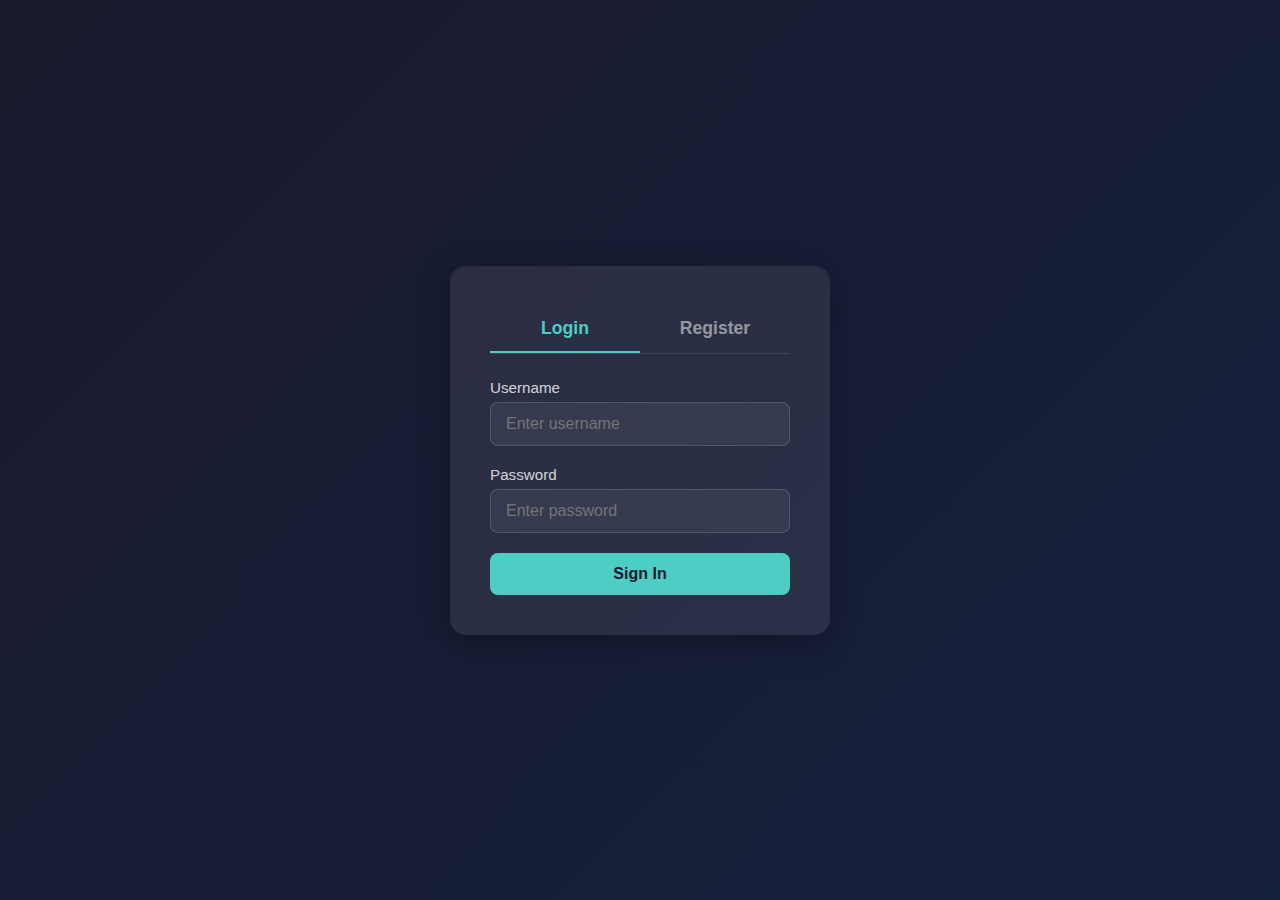
<file: admin.html>
<!DOCTYPE html>
<html lang="en">
<head>
  <meta charset="UTF-8">
  <title>Admin Dashboard</title>
  <link rel="stylesheet" href="login.css">
</head>
<body>
  <div class="dashboard">
    <div class="dashboard-header">
      <h1>Admin Dashboard</h1>
      <button class="logout-btn" onclick="logout()">Logout</button>
    </div>
    <div class="dashboard-content">
      <p class="welcome" id="welcome"></p>
      <div class="panel">
        <h2>System Stats</h2>
        <p class="stat">128</p>
        <p>Total Users</p>
        <br>
        <p class="stat">12</p>
        <p>Active Sessions</p>
      </div>
      <div class="panel">
        <h2>User Management</h2>
        <ul>
          <li>admin - Admin - Active</li>
          <li>user - Regular User - Active</li>
          <li>jdoe - Regular User - Inactive</li>
          <li>msmith - Regular User - Active</li>
        </ul>
      </div>
      <div class="panel">
        <h2>Recent Activity</h2>
        <ul>
          <li>User "msmith" logged in</li>
          <li>User "jdoe" account deactivated</li>
          <li>System backup completed</li>
          <li>New user "user" registered</li>
        </ul>
      </div>
    </div>
  </div>
  <script src="login.js"></script>
  <script>
    const currentUser = checkAuth("admin");
    if (currentUser) {
      document.getElementById("welcome").textContent = "Welcome back, " + currentUser.username + "!";
    }
  </script>
</body>
</html>
</file>
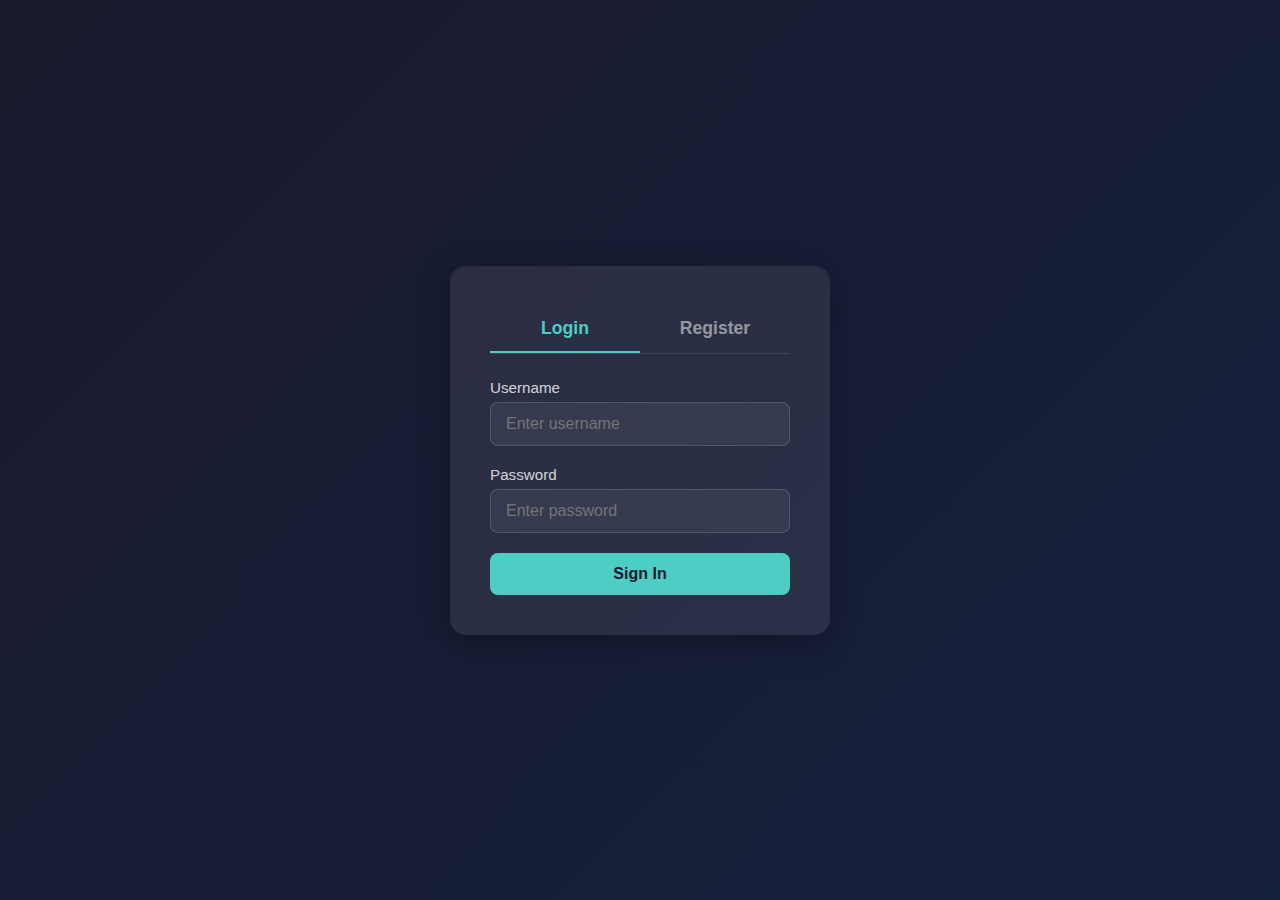
<file: login.html>
<!DOCTYPE html>
<html lang="en">
<head>
  <meta charset="UTF-8">
  <title>Login</title>
  <link rel="stylesheet" href="login.css">
</head>
<body>
  <div class="login-wrapper">
    <div class="login-card">
      <div class="tabs">
        <button class="tab active" id="loginTab" onclick="showTab('login')">Login</button>
        <button class="tab" id="registerTab" onclick="showTab('register')">Register</button>
      </div>

      <div class="message error" id="errorMsg"></div>
      <div class="message success" id="successMsg"></div>

      <form id="loginForm">
        <div class="form-group">
          <label for="username">Username</label>
          <input type="text" id="username" placeholder="Enter username">
        </div>
        <div class="form-group">
          <label for="password">Password</label>
          <input type="password" id="password" placeholder="Enter password">
        </div>
        <button type="submit" class="login-btn">Sign In</button>
      </form>

      <form id="registerForm" style="display: none;">
        <div class="form-group">
          <label for="regUsername">Username</label>
          <input type="text" id="regUsername" placeholder="Choose a username">
        </div>
        <div class="form-group">
          <label for="regPassword">Password</label>
          <input type="password" id="regPassword" placeholder="Choose a password">
        </div>
        <div class="form-group">
          <label for="regConfirm">Confirm Password</label>
          <input type="password" id="regConfirm" placeholder="Confirm password">
        </div>
        <button type="submit" class="login-btn">Create Account</button>
      </form>
    </div>
  </div>
  <script src="login.js"></script>
</body>
</html>
</file>
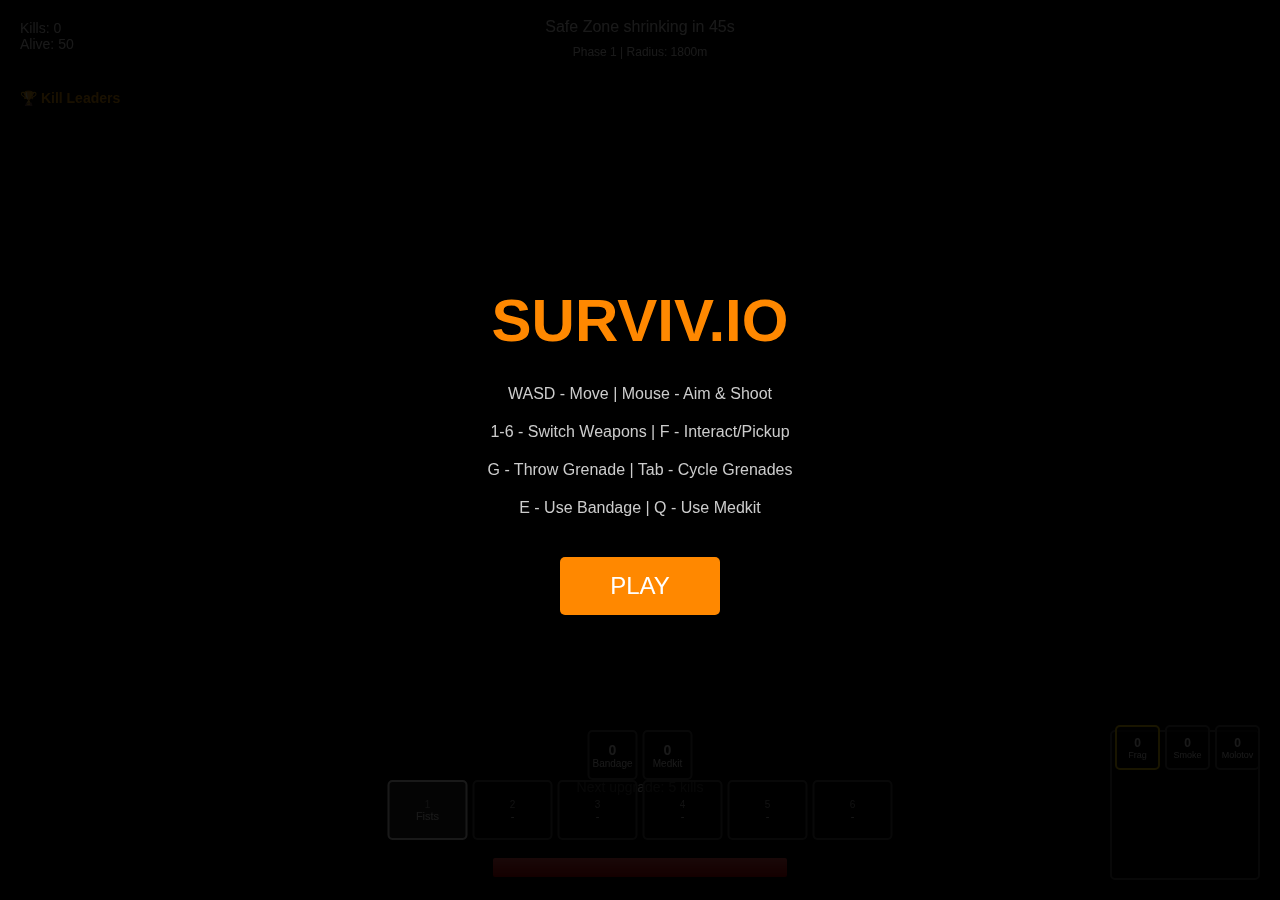
<file: surviv.html>
<!DOCTYPE html>
<html lang="en">
<head>
    <meta charset="UTF-8">
    <meta name="viewport" content="width=device-width, initial-scale=1.0">
    <title>Surviv.io Clone</title>
    <style>
        * {
            margin: 0;
            padding: 0;
            box-sizing: border-box;
        }
        body {
            background: #000;
            overflow: hidden;
            font-family: Arial, sans-serif;
        }
        #gameCanvas {
            display: block;
            cursor: crosshair;
        }
        #ui {
            position: fixed;
            pointer-events: none;
        }
        #healthBar {
            position: fixed;
            bottom: 20px;
            left: 50%;
            transform: translateX(-50%);
            width: 300px;
            height: 25px;
            background: #333;
            border: 3px solid #000;
            border-radius: 5px;
            overflow: hidden;
        }
        #healthFill {
            height: 100%;
            background: linear-gradient(to bottom, #ff5555, #cc0000);
            transition: width 0.2s;
        }
        #healthText {
            position: absolute;
            width: 100%;
            text-align: center;
            color: white;
            font-weight: bold;
            font-size: 14px;
            line-height: 25px;
            text-shadow: 1px 1px 2px #000;
        }
        #weapons {
            position: fixed;
            bottom: 60px;
            left: 50%;
            transform: translateX(-50%);
            display: flex;
            gap: 5px;
        }
        .weapon-slot {
            width: 80px;
            height: 60px;
            background: rgba(0,0,0,0.7);
            border: 2px solid #555;
            border-radius: 5px;
            display: flex;
            flex-direction: column;
            align-items: center;
            justify-content: center;
            color: white;
            font-size: 11px;
        }
        .weapon-slot.active {
            border-color: #fff;
            background: rgba(50,50,50,0.9);
        }
        .weapon-slot .key {
            font-size: 10px;
            color: #aaa;
        }
        .weapon-slot .ammo {
            font-size: 10px;
            color: #ffa500;
        }
        #killFeed {
            position: fixed;
            top: 10px;
            right: 10px;
            color: white;
            font-size: 14px;
            text-align: right;
        }
        .kill-msg {
            background: rgba(0,0,0,0.5);
            padding: 5px 10px;
            margin-bottom: 5px;
            border-radius: 3px;
            animation: fadeOut 3s forwards;
        }
        @keyframes fadeOut {
            0%, 70% { opacity: 1; }
            100% { opacity: 0; }
        }
        #upgradeModal {
            position: fixed;
            top: 0;
            left: 0;
            width: 100%;
            height: 100%;
            background: rgba(0,0,0,0.8);
            display: none;
            justify-content: center;
            align-items: center;
            z-index: 1000;
        }
        #upgradeContent {
            background: #2a2a2a;
            padding: 30px;
            border-radius: 15px;
            text-align: center;
            color: white;
        }
        #upgradeContent h2 {
            color: #ffd700;
            margin-bottom: 20px;
        }
        .upgrade-options {
            display: flex;
            gap: 20px;
            justify-content: center;
        }
        .upgrade-btn {
            background: linear-gradient(180deg, #4a4a4a, #2a2a2a);
            border: 2px solid #ffd700;
            color: white;
            padding: 20px;
            border-radius: 10px;
            cursor: pointer;
            width: 150px;
            transition: transform 0.2s, background 0.2s;
        }
        .upgrade-btn:hover {
            transform: scale(1.1);
            background: linear-gradient(180deg, #5a5a5a, #3a3a3a);
        }
        .upgrade-btn h3 {
            color: #ffd700;
            margin: 0 0 10px 0;
        }
        .upgrade-btn p {
            margin: 0;
            font-size: 12px;
            color: #aaa;
        }
        #upgradeProgress {
            position: fixed;
            bottom: 100px;
            left: 50%;
            transform: translateX(-50%);
            color: white;
            font-size: 14px;
            background: rgba(0,0,0,0.7);
            padding: 5px 15px;
            border-radius: 5px;
        }
        #minimap {
            position: fixed;
            bottom: 20px;
            right: 20px;
            width: 150px;
            height: 150px;
            background: rgba(0,0,0,0.5);
            border: 2px solid #555;
            border-radius: 5px;
        }
        #stats {
            position: fixed;
            top: 10px;
            left: 10px;
            color: white;
            font-size: 14px;
            background: rgba(0,0,0,0.5);
            padding: 10px;
            border-radius: 5px;
        }
        #leaderboard {
            position: fixed;
            top: 80px;
            left: 10px;
            color: white;
            font-size: 12px;
            background: rgba(0,0,0,0.5);
            padding: 10px;
            border-radius: 5px;
            min-width: 150px;
        }
        #leaderboard h3 {
            margin: 0 0 8px 0;
            font-size: 14px;
            color: #ffa500;
        }
        .leader-entry {
            display: flex;
            justify-content: space-between;
            margin: 3px 0;
        }
        .leader-entry.player {
            color: #4CAF50;
            font-weight: bold;
        }
        #zoneInfo {
            position: fixed;
            top: 40px;
            left: 50%;
            transform: translateX(-50%);
            color: white;
            font-size: 12px;
            background: rgba(0,0,0,0.5);
            padding: 5px 10px;
            border-radius: 5px;
        }
        #zoneTimer {
            position: fixed;
            top: 10px;
            left: 50%;
            transform: translateX(-50%);
            color: white;
            font-size: 16px;
            background: rgba(0,0,0,0.7);
            padding: 8px 15px;
            border-radius: 5px;
        }
        #startScreen {
            position: fixed;
            top: 0;
            left: 0;
            width: 100%;
            height: 100%;
            background: rgba(0,0,0,0.9);
            display: flex;
            flex-direction: column;
            justify-content: center;
            align-items: center;
            color: white;
            z-index: 100;
        }
        #startScreen h1 {
            font-size: 60px;
            color: #f80;
            text-shadow: 3px 3px 0 #000;
            margin-bottom: 20px;
        }
        #startScreen p {
            margin: 10px;
            font-size: 16px;
            color: #ccc;
        }
        #startBtn {
            margin-top: 30px;
            padding: 15px 50px;
            font-size: 24px;
            background: #f80;
            color: white;
            border: none;
            border-radius: 5px;
            cursor: pointer;
            pointer-events: auto;
        }
        #startBtn:hover {
            background: #fa0;
        }
        #gameOver {
            position: fixed;
            top: 0;
            left: 0;
            width: 100%;
            height: 100%;
            background: rgba(0,0,0,0.8);
            display: none;
            flex-direction: column;
            justify-content: center;
            align-items: center;
            color: white;
            z-index: 100;
        }
        #gameOver h1 {
            font-size: 50px;
            margin-bottom: 20px;
        }
        #gameOver .stats {
            font-size: 20px;
            margin: 10px;
        }
        #restartBtn {
            margin-top: 30px;
            padding: 15px 50px;
            font-size: 20px;
            background: #f80;
            color: white;
            border: none;
            border-radius: 5px;
            cursor: pointer;
            pointer-events: auto;
        }
        #inventory {
            position: fixed;
            bottom: 120px;
            left: 50%;
            transform: translateX(-50%);
            display: flex;
            gap: 5px;
        }
        .inv-item {
            width: 50px;
            height: 50px;
            background: rgba(0,0,0,0.7);
            border: 2px solid #555;
            border-radius: 5px;
            display: flex;
            flex-direction: column;
            align-items: center;
            justify-content: center;
            color: white;
            font-size: 10px;
        }
        .inv-item .count {
            font-size: 14px;
            font-weight: bold;
        }
        #grenadeBar {
            position: fixed;
            bottom: 130px;
            right: 20px;
            display: flex;
            gap: 5px;
        }
        .grenade-slot {
            width: 45px;
            height: 45px;
            background: rgba(0,0,0,0.7);
            border: 2px solid #555;
            border-radius: 5px;
            display: flex;
            flex-direction: column;
            align-items: center;
            justify-content: center;
            color: white;
            font-size: 9px;
        }
        .grenade-slot.active {
            border-color: #ffd700;
        }
        .grenade-slot .count {
            font-size: 12px;
            font-weight: bold;
        }
    </style>
</head>
<body>
    <canvas id="gameCanvas"></canvas>

    <div id="startScreen">
        <h1>SURVIV.IO</h1>
        <p>WASD - Move | Mouse - Aim & Shoot</p>
        <p>1-6 - Switch Weapons | F - Interact/Pickup</p>
        <p>G - Throw Grenade | Tab - Cycle Grenades</p>
        <p>E - Use Bandage | Q - Use Medkit</p>
        <button id="startBtn">PLAY</button>
    </div>

    <div id="gameOver">
        <h1 id="gameOverTitle">GAME OVER</h1>
        <div class="stats">Kills: <span id="finalKills">0</span></div>
        <div class="stats">Survived: <span id="finalTime">0:00</span></div>
        <div class="stats">Placement: #<span id="placement">1</span></div>
        <button id="restartBtn">PLAY AGAIN</button>
    </div>

    <div id="stats">
        <div>Kills: <span id="kills">0</span></div>
        <div>Alive: <span id="alive">50</span></div>
    </div>

    <div id="leaderboard">
        <h3>🏆 Kill Leaders</h3>
        <div id="leaderList"></div>
    </div>

    <div id="zoneTimer">Safe Zone shrinking in <span id="timer">45</span>s</div>
    <div id="zoneInfo">Phase 1 | Radius: 1800m</div>

    <div id="killFeed"></div>

    <div id="upgradeProgress">Next upgrade: <span id="killsToUpgrade">5</span> kills</div>

    <div id="upgradeModal">
        <div id="upgradeContent">
            <h2>CHOOSE AN UPGRADE</h2>
            <div class="upgrade-options" id="upgradeOptions"></div>
        </div>
    </div>

    <canvas id="minimap"></canvas>

    <div id="inventory">
        <div class="inv-item">
            <span class="count" id="bandageCount">0</span>
            <span>Bandage</span>
        </div>
        <div class="inv-item">
            <span class="count" id="medkitCount">0</span>
            <span>Medkit</span>
        </div>
    </div>

    <div id="weapons">
        <div class="weapon-slot active" id="slot1">
            <span class="key">1</span>
            <span class="name">Fists</span>
            <span class="ammo"></span>
        </div>
        <div class="weapon-slot" id="slot2">
            <span class="key">2</span>
            <span class="name">-</span>
            <span class="ammo"></span>
        </div>
        <div class="weapon-slot" id="slot3">
            <span class="key">3</span>
            <span class="name">-</span>
            <span class="ammo"></span>
        </div>
        <div class="weapon-slot" id="slot4">
            <span class="key">4</span>
            <span class="name">-</span>
            <span class="ammo"></span>
        </div>
        <div class="weapon-slot" id="slot5">
            <span class="key">5</span>
            <span class="name">-</span>
            <span class="ammo"></span>
        </div>
        <div class="weapon-slot" id="slot6">
            <span class="key">6</span>
            <span class="name">-</span>
            <span class="ammo"></span>
        </div>
    </div>

    <div id="healthBar">
        <div id="healthFill" style="width: 100%"></div>
        <div id="healthText">100</div>
    </div>

    <div id="grenadeBar">
        <div class="grenade-slot active" id="fragSlot">
            <span class="count" id="fragCount">0</span>
            <span>Frag</span>
        </div>
        <div class="grenade-slot" id="smokeSlot">
            <span class="count" id="smokeCount">0</span>
            <span>Smoke</span>
        </div>
        <div class="grenade-slot" id="molotovSlot">
            <span class="count" id="molotovCount">0</span>
            <span>Molotov</span>
        </div>
    </div>

    <script>
        // Canvas setup
        const canvas = document.getElementById('gameCanvas');
        const ctx = canvas.getContext('2d');
        const minimapCanvas = document.getElementById('minimap');
        const minimapCtx = minimapCanvas.getContext('2d');

        canvas.width = window.innerWidth;
        canvas.height = window.innerHeight;
        minimapCanvas.width = 150;
        minimapCanvas.height = 150;

        // Game constants
        const MAP_SIZE = 12000; // 4x larger map
        const TILE_SIZE = 50;

        // Weapon definitions
        const WEAPONS = {
            // Melee weapons
            fists: { name: 'Fists', damage: 20, fireRate: 400, range: 50, spread: 0, bullets: 1, speed: 0, ammoType: null, magSize: Infinity, reloadTime: 0, auto: false, melee: true, recoil: 0, recoilKick: 0 },
            knife: { name: 'Combat Knife', damage: 35, fireRate: 400, range: 100, spread: 0, bullets: 1, speed: 0, ammoType: null, magSize: Infinity, reloadTime: 0, auto: false, melee: true, recoil: 0, recoilKick: 0 },
            machete: { name: 'Machete', damage: 40, fireRate: 500, range: 120, spread: 0, bullets: 1, speed: 0, ammoType: null, magSize: Infinity, reloadTime: 0, auto: false, melee: true, recoil: 0, recoilKick: 0 },
            katana: { name: 'Katana', damage: 50, fireRate: 600, range: 175, spread: 0, bullets: 1, speed: 0, ammoType: null, magSize: Infinity, reloadTime: 0, auto: false, melee: true, recoil: 0, recoilKick: 0 },
            bat: { name: 'Baseball Bat', damage: 30, fireRate: 350, range: 165, spread: 0, bullets: 1, speed: 0, ammoType: null, magSize: Infinity, reloadTime: 0, auto: false, melee: true, recoil: 0, recoilKick: 0 },
            // Pistols
            pistol: { name: 'M9', damage: 12, fireRate: 150, range: 800, spread: 0.05, bullets: 1, speed: 25, ammoType: '9mm', magSize: 15, reloadTime: 1500, auto: false, recoil: 0.6, recoilKick: 1 },
            deagle: { name: 'Desert Eagle', damage: 35, fireRate: 300, range: 900, spread: 0.03, bullets: 1, speed: 35, ammoType: '9mm', magSize: 7, reloadTime: 2200, auto: false, recoil: 2.5, recoilKick: 3 },
            revolver: { name: 'Revolver', damage: 45, fireRate: 500, range: 700, spread: 0.02, bullets: 1, speed: 30, ammoType: '9mm', magSize: 6, reloadTime: 2500, auto: false, recoil: 1.8, recoilKick: 2.5 },
            // Shotguns
            shotgun: { name: 'M870', damage: 10, fireRate: 900, range: 250, spread: 0.15, bullets: 9, speed: 30, ammoType: '12gauge', magSize: 5, reloadTime: 750, auto: false, recoil: 1.6, recoilKick: 2 },
            saiga: { name: 'Saiga-12', damage: 8, fireRate: 400, range: 200, spread: 0.18, bullets: 8, speed: 28, ammoType: '12gauge', magSize: 10, reloadTime: 2500, auto: true, recoil: 1.2, recoilKick: 1.8 },
            spas: { name: 'SPAS-12', damage: 12, fireRate: 700, range: 280, spread: 0.12, bullets: 8, speed: 32, ammoType: '12gauge', magSize: 8, reloadTime: 2000, auto: false, recoil: 1.8, recoilKick: 2 },
            // SMGs
            smg: { name: 'MAC-10', damage: 9, fireRate: 50, range: 400, spread: 0.12, bullets: 1, speed: 22, ammoType: '9mm', magSize: 32, reloadTime: 1900, auto: true, recoil: 0.4, recoilKick: 0.6 },
            mp5: { name: 'MP5', damage: 11, fireRate: 70, range: 999, spread: 0.03, bullets: 1, speed: 24, ammoType: '9mm', magSize: 30, reloadTime: 2000, auto: true, recoil: 0.5, recoilKick: 0.8 },
            vector: { name: 'Vector', damage: 8, fireRate: 35, range: 350, spread: 0.10, bullets: 1, speed: 23, ammoType: '9mm', magSize: 33, reloadTime: 1800, auto: true, recoil: 0.6, recoilKick: 0.8 },
            p90: { name: 'P90', damage: 10, fireRate: 55, range: 500, spread: 0.07, bullets: 1, speed: 26, ammoType: '9mm', magSize: 50, reloadTime: 2200, auto: true, recoil: 0.5, recoilKick: 0.8 },
            // Assault Rifles
            assault: { name: 'AK-47', damage: 14, fireRate: 100, range: 700, spread: 0.04, bullets: 1, speed: 28, ammoType: '7.62mm', magSize: 30, reloadTime: 2500, auto: true, recoil: 1.1, recoilKick: 1.4 },
            m4a1: { name: 'M4A1', damage: 12, fireRate: 80, range: 750, spread: 0.03, bullets: 1, speed: 30, ammoType: '7.62mm', magSize: 30, reloadTime: 2200, auto: true, recoil: 0.9, recoilKick: 1.2 },
            scar: { name: 'SCAR-H', damage: 16, fireRate: 110, range: 800, spread: 0.035, bullets: 1, speed: 32, ammoType: '7.62mm', magSize: 20, reloadTime: 2800, auto: true, recoil: 1.2, recoilKick: 1.6 },
            groza: { name: 'Groza', damage: 15, fireRate: 75, range: 650, spread: 0.05, bullets: 1, speed: 29, ammoType: '7.62mm', magSize: 30, reloadTime: 2300, auto: true, recoil: 1.5, recoilKick: 1.8 },
            // Snipers
            sniper: { name: 'Mosin', damage: 72, fireRate: 1800, range: 1200, spread: 0.01, bullets: 1, speed: 40, ammoType: '7.62mm', magSize: 5, reloadTime: 3000, auto: false, recoil: 4.0, recoilKick: 6 },
            awp: { name: 'AWM', damage: 120, fireRate: 2000, range: 1500, spread: 0.005, bullets: 1, speed: 50, ammoType: '7.62mm', magSize: 5, reloadTime: 3500, auto: false, recoil: 5.5, recoilKick: 7 },
            barrett: { name: 'Barrett M82', damage: 150, fireRate: 2500, range: 1800, spread: 0.003, bullets: 1, speed: 60, ammoType: '7.62mm', magSize: 10, reloadTime: 4000, auto: false, recoil: 6.5, recoilKick: 8 },
            // LMGs
            lmg: { name: 'DP-28', damage: 14, fireRate: 115, range: 600, spread: 0.06, bullets: 1, speed: 26, ammoType: '7.62mm', magSize: 60, reloadTime: 4000, auto: true, recoil: 1.3, recoilKick: 2 },
            minigun: { name: 'M134', damage: 10, fireRate: 25, range: 500, spread: 0.15, bullets: 1, speed: 30, ammoType: '7.62mm', magSize: 200, reloadTime: 8000, auto: true, recoil: 0.9, recoilKick: 1.5 },
            m249: { name: 'M249', damage: 13, fireRate: 80, range: 650, spread: 0.08, bullets: 1, speed: 28, ammoType: '7.62mm', magSize: 100, reloadTime: 5000, auto: true, recoil: 1.4, recoilKick: 2 }
        };

        // Grenade types
        const GRENADES = {
            frag: { name: 'Frag Grenade', damage: 225, radius: 250, fuseTime: 2500, color: '#556b2f' },
            smoke: { name: 'Smoke Grenade', damage: 1, radius: 200, fuseTime: 2000, color: '#808080', smoke: true },
            molotov: { name: 'Molotov', damage: 30, radius: 100, fuseTime: 500, color: '#ff4500', fire: true, duration: 10000 }
        };

        // Game state
        let gameStarted = false;
        let gameOver = false;  
        let camera = { x: 0, y: 0 };
        let kills = 0;
        let gameTime = 0;
        let aliveCount = 50;
        let upgradesPending = 0;
        let nextUpgradeAt = 5;
        let upgradePaused = false;

        // Upgrade definitions
        const UPGRADES = [
            { id: 'speed', name: 'Speed Boost', desc: '+20% movement speed', apply: () => { player.speed *= 1.2; } },
            { id: 'damage', name: 'More Damage', desc: '+25% weapon damage', apply: () => { player.damageMultiplier = (player.damageMultiplier || 1) * 1.25; } },
            { id: 'health', name: 'Max Health', desc: '+50 max HP', apply: () => { player.maxHealth += 50; player.health += 50; updateHealthBar(); } },
            { id: 'regen', name: 'Fast Regen', desc: '+10 HP/sec regen', apply: () => { player.regenRate = (player.regenRate || 15) + 10; } },
            { id: 'firerate', name: 'Fire Rate', desc: '+20% attack speed', apply: () => { player.fireRateMultiplier = (player.fireRateMultiplier || 1) * 0.8; } },
            { id: 'armor', name: 'Armor', desc: '+15% damage reduction', apply: () => { player.armor = (player.armor || 0.5) * 0.85; } }
        ];

        // Zone
        let zone = {
            x: MAP_SIZE / 2,
            y: MAP_SIZE / 2,
            radius: MAP_SIZE * 0.6,
            targetRadius: MAP_SIZE * 0.6, // Same as radius at start (no shrinking until first timer)
            targetX: MAP_SIZE / 2,
            targetY: MAP_SIZE / 2,
            shrinkTime: 30,
            timer: 45, // 45 second delay at start before first shrink
            phase: 0,
            damageInterval: null
        };

        // Player
        let player = {
            x: MAP_SIZE / 2,
            y: MAP_SIZE / 2,
            radius: 20,
            speed: 5,
            health: 100,
            maxHealth: 100,
            angle: 0,
            weapons: [null, null, null, null, null, null],
            currentWeapon: 0,
            ammo: { '9mm': 0, '12gauge': 0, '7.62mm': 0 },
            magAmmo: [0, 0, 0, 0, 0, 0],
            lastShot: 0,
            reloading: false,
            reloadStart: 0,
            bandages: 0,
            medkits: 0,
            healing: false,
            healStart: 0,
            healDuration: 0,
            healAmount: 0,
            grenades: { frag: 0, smoke: 0, molotov: 0 },
            currentGrenade: 'frag',
            // For fleeing detection (used by enemies to target players who are running back into the safe zone)
            lastPos: { x: MAP_SIZE / 2, y: MAP_SIZE / 2 },
            isFleeing: false,
            // Recoil state
            recoil: 0,
            recoilAngle: 0,
            recoilRecovery: 6
        };

        // Input
        let keys = {};
        let mouse = { x: 0, y: 0, down: false };

        // Game objects
        let bullets = [];
        let enemies = [];
        let loot = [];
        let obstacles = [];
        let buildings = [];
        let particles = [];
        let thrownGrenades = [];
        let chests = [];
        let bunkers = []; // Underground bunkers with best loot
        let fireZones = []; // For molotov fire areas
        let smokeZones = []; // For smoke grenade areas
        let killMessages = [];
        let airStrikes = []; // Active air strike zones
        let airStrikeWarnings = []; // Warning indicators before strike
        let nextAirStrikeTime = 20000; // First air strike after 20 seconds
        let lastAirStrikeCheck = 0;

        // Building templates
        const BUILDING_TEMPLATES = [
            { width: 150, height: 150, color: '#8B4513', walls: true },
            { width: 200, height: 100, color: '#696969', walls: true },
            { width: 100, height: 200, color: '#8B4513', walls: true },
            { width: 250, height: 250, color: '#4a4a4a', walls: true }
        ];

        // Loot tables
        // Ground loot (common items)
        const LOOT_TYPES = [
            // Melee weapons (very common on ground)
            { type: 'weapon', weapon: 'knife', color: '#A0A0A0', rarity: 0.08 },
            { type: 'weapon', weapon: 'bat', color: '#8B4513', rarity: 0.06 },
            // Common weapons (gray)
            { type: 'weapon', weapon: 'pistol', color: '#C0C0C0', rarity: 0.10 },
            { type: 'weapon', weapon: 'shotgun', color: '#C0C0C0', rarity: 0.06 },
            { type: 'weapon', weapon: 'smg', color: '#C0C0C0', rarity: 0.06 },
            // Uncommon weapons (green)
            { type: 'weapon', weapon: 'mp5', color: '#32CD32', rarity: 0.04 },
            { type: 'weapon', weapon: 'saiga', color: '#32CD32', rarity: 0.03 },
            { type: 'weapon', weapon: 'revolver', color: '#32CD32', rarity: 0.03 },
            // Rare weapons (blue) - less common on ground
            { type: 'weapon', weapon: 'deagle', color: '#4169E1', rarity: 0.02 },
            { type: 'weapon', weapon: 'vector', color: '#4169E1', rarity: 0.02 },
            { type: 'weapon', weapon: 'assault', color: '#4169E1', rarity: 0.02 },
            // Grenades
            { type: 'grenade', grenadeType: 'frag', color: '#556b2f', rarity: 0.06 },
            { type: 'grenade', grenadeType: 'smoke', color: '#808080', rarity: 0.04 },
            { type: 'grenade', grenadeType: 'molotov', color: '#ff4500', rarity: 0.03 },
            // Ammo
            { type: 'ammo', ammoType: '9mm', amount: 60, color: '#FFA500', rarity: 0.35 },
            { type: 'ammo', ammoType: '12gauge', amount: 20, color: '#FF6347', rarity: 0.25 },
            { type: 'ammo', ammoType: '7.62mm', amount: 60, color: '#32CD32', rarity: 0.30 },
            // Healing
            { type: 'heal', healType: 'bandage', color: '#90EE90', rarity: 0.12 },
            { type: 'heal', healType: 'medkit', color: '#FF69B4', rarity: 0.06 }
        ];

        // Chest loot (better items - only spawns in buildings)
        const CHEST_LOOT = [
            // Melee weapons (rare)
            { type: 'weapon', weapon: 'machete', color: '#32CD32', rarity: 0.08 },
            { type: 'weapon', weapon: 'katana', color: '#FFD700', rarity: 0.03 },
            // Rare weapons (blue)
            { type: 'weapon', weapon: 'spas', color: '#4169E1', rarity: 0.10 },
            { type: 'weapon', weapon: 'p90', color: '#4169E1', rarity: 0.10 },
            { type: 'weapon', weapon: 'groza', color: '#4169E1', rarity: 0.08 },
            // Epic weapons (purple)
            { type: 'weapon', weapon: 'm4a1', color: '#9932CC', rarity: 0.12 },
            { type: 'weapon', weapon: 'scar', color: '#9932CC', rarity: 0.10 },
            { type: 'weapon', weapon: 'sniper', color: '#9932CC', rarity: 0.08 },
            { type: 'weapon', weapon: 'lmg', color: '#9932CC', rarity: 0.08 },
            { type: 'weapon', weapon: 'm249', color: '#9932CC', rarity: 0.06 },
            // Legendary weapons (gold)
            { type: 'weapon', weapon: 'awp', color: '#FFD700', rarity: 0.05 },
            { type: 'weapon', weapon: 'minigun', color: '#FFD700', rarity: 0.04 },
            { type: 'weapon', weapon: 'barrett', color: '#FFD700', rarity: 0.03 },
            // Grenades
            { type: 'grenade', grenadeType: 'frag', color: '#556b2f', rarity: 0.15 },
            { type: 'grenade', grenadeType: 'molotov', color: '#ff4500', rarity: 0.10 }
        ];

        // Find a valid spawn position not inside obstacles
        function findValidSpawnPosition(radius, minX = 100, minY = 100, maxX = MAP_SIZE - 100, maxY = MAP_SIZE - 100) {
            let attempts = 0;
            while (attempts < 50) {
                const x = minX + Math.random() * (maxX - minX);
                const y = minY + Math.random() * (maxY - minY);
                if (!checkCollision(x, y, radius)) {
                    return { x, y };
                }
                attempts++;
            }
            // Fallback: return position anyway if too many attempts
            return { x: minX + Math.random() * (maxX - minX), y: minY + Math.random() * (maxY - minY) };
        }

        // Initialize game
        function init() {
            // Generate buildings first
            generateBuildings();

            // Generate obstacles (trees, rocks)
            generateObstacles();

            // Spawn player at valid position (after obstacles exist)
            const playerSpawn = findValidSpawnPosition(player.radius, 200, 200, MAP_SIZE - 200, MAP_SIZE - 200);
            player.x = playerSpawn.x;
            player.y = playerSpawn.y;

            // Generate initial loot
            generateLoot();

            // Spawn enemies
            spawnEnemies();

            // Start zone timer
            startZoneTimer();
        }

        function generateBuildings() {
            buildings = [];
            chests = [];
            bunkers = [];

            // Generate regular buildings (scaled for 4x larger map)
            for (let i = 0; i < 120; i++) {
                const template = BUILDING_TEMPLATES[Math.floor(Math.random() * BUILDING_TEMPLATES.length)];
                const buildingX = 100 + Math.random() * (MAP_SIZE - 200 - template.width);
                const buildingY = 100 + Math.random() * (MAP_SIZE - 200 - template.height);

                // Generate doors (1-2 doors on random sides)
                const numDoors = 1 + Math.floor(Math.random() * 2);
                const doors = [];
                const usedSides = [];
                for (let d = 0; d < numDoors; d++) {
                    let side;
                    do {
                        side = Math.floor(Math.random() * 4); // 0=top, 1=right, 2=bottom, 3=left
                    } while (usedSides.includes(side));
                    usedSides.push(side);

                    const doorWidth = 50;
                    let doorX, doorY;
                    if (side === 0 || side === 2) { // top or bottom
                        doorX = template.width * 0.3 + Math.random() * template.width * 0.4 - doorWidth/2;
                        doorY = side === 0 ? 0 : template.height - 15;
                    } else { // left or right
                        doorX = side === 3 ? 0 : template.width - 15;
                        doorY = template.height * 0.3 + Math.random() * template.height * 0.4 - doorWidth/2;
                    }
                    doors.push({ side, x: doorX, y: doorY, width: doorWidth });
                }

                // Generate windows (2-4 windows on walls without doors)
                const windows = [];
                const numWindows = 2 + Math.floor(Math.random() * 3);
                for (let w = 0; w < numWindows; w++) {
                    let side;
                    do {
                        side = Math.floor(Math.random() * 4);
                    } while (usedSides.includes(side) && Math.random() < 0.7); // Allow some windows on door sides

                    const windowWidth = 30;
                    let winX, winY;
                    if (side === 0 || side === 2) { // top or bottom
                        winX = 20 + Math.random() * (template.width - 60);
                        winY = side === 0 ? 0 : template.height - 15;
                    } else { // left or right
                        winX = side === 3 ? 0 : template.width - 15;
                        winY = 20 + Math.random() * (template.height - 60);
                    }
                    windows.push({ side, x: winX, y: winY, width: windowWidth });
                }

                const building = {
                    x: buildingX,
                    y: buildingY,
                    width: template.width,
                    height: template.height,
                    color: template.color,
                    doors: doors,
                    windows: windows,
                    doorWidth: 50
                };
                buildings.push(building);

                // Spawn exactly 2 chests evenly spaced inside each building
                chests.push({
                    x: building.x + building.width * 0.25 - 15,
                    y: building.y + building.height * 0.5 - 12,
                    width: 30,
                    height: 25,
                    opened: false,
                    building: i
                });
                chests.push({
                    x: building.x + building.width * 0.75 - 15,
                    y: building.y + building.height * 0.5 - 12,
                    width: 30,
                    height: 25,
                    opened: false,
                    building: i
                });

                // Spawn some basic ground loot inside buildings too
                for (let j = 0; j < 2; j++) {
                    spawnLootAt(
                        building.x + 30 + Math.random() * (building.width - 60),
                        building.y + 30 + Math.random() * (building.height - 60)
                    );
                }
            }

            // Generate bunkers (underground structures with staircase entrance)
            for (let i = 0; i < 15; i++) {
                // Staircase entrance above ground
                const entranceX = 200 + Math.random() * (MAP_SIZE - 400);
                const entranceY = 200 + Math.random() * (MAP_SIZE - 400);

                const bunker = {
                    // Entrance (above ground staircase)
                    entranceX: entranceX,
                    entranceY: entranceY,
                    entranceWidth: 60,
                    entranceHeight: 80,
                    // Underground room (offset below entrance)
                    x: entranceX - 60,
                    y: entranceY + 100, // Underground room is "below" (south of) entrance
                    width: 200,
                    height: 200,
                    // Staircase connects entrance to room
                    staircaseWidth: 50,
                    staircaseLength: 100
                };
                bunkers.push(bunker);

                // Spawn exactly 2 high-tier chests evenly spaced in underground room
                chests.push({
                    x: bunker.x + bunker.width * 0.25 - 15,
                    y: bunker.y + bunker.height * 0.5 - 12,
                    width: 30,
                    height: 25,
                    opened: false,
                    isBunkerChest: true
                });
                chests.push({
                    x: bunker.x + bunker.width * 0.75 - 15,
                    y: bunker.y + bunker.height * 0.5 - 12,
                    width: 30,
                    height: 25,
                    opened: false,
                    isBunkerChest: true
                });
            }
        }

        function generateObstacles() {
            obstacles = [];
            // Trees (scaled 4x for larger map)
            for (let i = 0; i < 800; i++) {
                obstacles.push({
                    x: Math.random() * MAP_SIZE,
                    y: Math.random() * MAP_SIZE,
                    radius: 25 + Math.random() * 15,
                    type: 'tree',
                    health: 100
                });
            }
            // Rocks
            for (let i = 0; i < 400; i++) {
                obstacles.push({
                    x: Math.random() * MAP_SIZE,
                    y: Math.random() * MAP_SIZE,
                    radius: 20 + Math.random() * 20,
                    type: 'rock',
                    health: 150
                });
            }
            // Crates
            for (let i = 0; i < 320; i++) {
                obstacles.push({
                    x: Math.random() * MAP_SIZE,
                    y: Math.random() * MAP_SIZE,
                    radius: 25,
                    type: 'crate',
                    health: 50
                });
            }
        }

        function generateLoot() {
            loot = [];
            // Scale loot for 4x larger map
            for (let i = 0; i < 600; i++) {
                spawnLootAt(
                    100 + Math.random() * (MAP_SIZE - 200),
                    100 + Math.random() * (MAP_SIZE - 200)
                );
            }
        }

        function spawnLootAt(x, y) {
            // Check if position is valid, if not find a nearby valid spot
            let finalX = x, finalY = y;
            if (checkCollision(x, y, 15)) {
                // Try to find a valid position nearby
                for (let i = 0; i < 5; i++) {
                    const testX = x + (Math.random() - 0.5) * 100;
                    const testY = y + (Math.random() - 0.5) * 100;
                    if (!checkCollision(testX, testY, 15)) {
                        finalX = testX;
                        finalY = testY;
                        break;
                    }
                }
            }

            const rand = Math.random();
            let cumulative = 0;
            for (const item of LOOT_TYPES) {
                cumulative += item.rarity;
                if (rand < cumulative) {
                    loot.push({
                        x: finalX,
                        y: finalY,
                        ...item,
                        radius: 15
                    });
                    break;
                }
            }
        }

        // Weapon tiers for enemy spawning
        const STARTER_WEAPONS = ['pistol', 'shotgun', 'smg', 'knife', 'bat'];
        const BETTER_WEAPONS = ['mp5', 'saiga', 'revolver', 'deagle', 'vector', 'assault'];
        const BEST_WEAPONS = ['m4a1', 'scar', 'groza', 'sniper', 'awp', 'lmg', 'machete', 'katana'];

        // Get weapon power rating for comparison
        function getWeaponPower(weaponKey) {
            if (!weaponKey) return 0;
            const weapon = WEAPONS[weaponKey];
            if (!weapon) return 0;
            // Calculate power based on damage, fire rate, and range
            const dps = weapon.damage * weapon.bullets * (1000 / weapon.fireRate);
            const rangeFactor = weapon.range / 500;
            return dps * rangeFactor;
        }

        function spawnEnemies() {
            enemies = [];
            // Scale enemies for larger map (more enemies spread out)
            const numEnemies = 149; // 150 total players including you
            for (let i = 0; i < numEnemies; i++) {
                const spawn = findValidSpawnPosition(20, 50, 50, MAP_SIZE - 50, MAP_SIZE - 50);

                // Decide starting weapon based on random chance
                let startWeapon = null;
                const weaponRoll = Math.random();
                if (weaponRoll < 0.7) {
                    // 70% spawn with a starter weapon
                    startWeapon = STARTER_WEAPONS[Math.floor(Math.random() * STARTER_WEAPONS.length)];
                } else if (weaponRoll < 0.9) {
                    // 20% spawn with a better weapon
                    startWeapon = BETTER_WEAPONS[Math.floor(Math.random() * BETTER_WEAPONS.length)];
                } else {
                    // 10% spawn with best weapons
                    startWeapon = BEST_WEAPONS[Math.floor(Math.random() * BEST_WEAPONS.length)];
                }

                // Keep a stable base speed so we can temporarily boost when intercepting fleeing players
                const spd = 3 + Math.random() * 2;

                // Random health between 100-200
                const enemyHealth = 100 + Math.random() * 100;
                // Size increases based on health above 100 (up to 100% bigger at 200 health)
                const baseRadius = 20;
                const sizeBonus = (enemyHealth - 100) / 100; // 0 to 1
                const enemyRadius = baseRadius * (1 + sizeBonus);

                const enemy = {
                    x: spawn.x,
                    y: spawn.y,
                    radius: enemyRadius,
                    speed: spd,
                    baseSpeed: spd,
                    health: enemyHealth,
                    maxHealth: enemyHealth,
                    angle: Math.random() * Math.PI * 2,
                    weapon: startWeapon,
                    lastShot: 0,
                    state: 'wander',
                    targetX: Math.random() * MAP_SIZE,
                    targetY: Math.random() * MAP_SIZE,
                    // Strafing/random-movement while attacking
                    strafeDir: Math.random() < 0.5 ? -1 : 1,
                    strafeTimer: 0.5 + Math.random() * 1.0,
                    strafeCooldown: 0,
                    // Recoil state for enemies (affects their aim/spread)
                    recoil: 0,
                    recoilAngle: 0,
                    recoilRecovery: 4,
                    name: 'Bot' + (i + 1)
                };  
                enemies.push(enemy);
            }
            aliveCount = numEnemies + 1; // +1 for player
        }

        function startZoneTimer() {
            zone.damageInterval = setInterval(() => {
                if (!gameStarted || gameOver) return;

                const dist = Math.sqrt(Math.pow(player.x - zone.x, 2) + Math.pow(player.y - zone.y, 2));
                if (dist > zone.radius) {
                    const damage = 5 + zone.phase * 3;
                    player.health -= 2 * damage; // 50% damage reduction
                    createDamageParticle(player.x, player.y);
                    updateHealthBar();
                    if (player.health <= 0) {
                        endGame(false);
                    }
                }

                // Damage enemies outside zone
                enemies.forEach(enemy => {
                    const d = Math.sqrt(Math.pow(enemy.x - zone.x, 2) + Math.pow(enemy.y - zone.y, 2));
                    if (d > zone.radius) {
                        enemy.health -= 1 + zone.phase * 2;
                    }
                });
            }, 1000);
        }

        function updateZone(dt) {
            zone.timer -= dt / 1000;
            const timerValue = Math.ceil(zone.timer);
            document.getElementById('timer').textContent = isNaN(timerValue) ? '45' : timerValue;

            if (zone.timer <= 0) {
                zone.phase++;
                zone.timer = 15; // Always 30 seconds between phases
                zone.targetRadius = Math.max(100, zone.radius * 0.5); // Shrink to 50% each phase
                zone.targetX = MAP_SIZE / 4 + Math.random() * MAP_SIZE / 2 - 5;
                zone.targetY = MAP_SIZE / 4 + Math.random() * MAP_SIZE / 2 - 5;
            }

            // Shrink zone - faster shrinking   
            if (zone.radius > zone.targetRadius) {
                const shrinkSpeed = Math.max(2, (zone.radius - zone.targetRadius) * 0.02); // Dynamic shrink speed
                zone.radius -= shrinkSpeed;
                zone.x += (zone.targetX - zone.x) * 0.01;
                zone.y += (zone.targetY - zone.y) * 0.01;
            }

            // Update zone info display
            document.getElementById('zoneInfo').textContent =
                `Phase ${zone.phase + 1} | Radius: ${Math.round(zone.radius)}m`;
        }

        function checkForUpgrade() {
            if (kills >= nextUpgradeAt) {
                upgradesPending++;
                nextUpgradeAt += 5; // Next upgrade every 5 kills
                showUpgradeModal();
            }
            document.getElementById('killsToUpgrade').textContent = nextUpgradeAt - kills;
        }

        function showUpgradeModal() {
            upgradePaused = true;
            const modal = document.getElementById('upgradeModal');
            const options = document.getElementById('upgradeOptions');

            // Pick 3 random upgrades
            const shuffled = [...UPGRADES].sort(() => Math.random() - 0.5);
            const choices = shuffled.slice(0, 3);

            options.innerHTML = choices.map(upgrade => `
                <button class="upgrade-btn" onclick="selectUpgrade('${upgrade.id}')">
                    <h3>${upgrade.name}</h3>
                    <p>${upgrade.desc}</p>
                </button>
            `).join('');

            modal.style.display = 'flex';
        }

        function selectUpgrade(upgradeId) {
            const upgrade = UPGRADES.find(u => u.id === upgradeId);
            if (upgrade) {
                upgrade.apply();
            }

            document.getElementById('upgradeModal').style.display = 'none';
            upgradePaused = false;

            // Check if more upgrades pending
            if (upgradesPending > 1) {
                upgradesPending--;
                showUpgradeModal();
            } else {
                upgradesPending = 0;
            }
        }

        function updateLeaderboard() {
            // Collect all entities with kills
            const leaderData = [];

            // Add player
            leaderData.push({ name: 'You', kills: kills, isPlayer: true });

            // Add enemies with kills (simulate kills for bots)
            enemies.forEach(enemy => {
                if (!enemy.kills) enemy.kills = 0;
                if (enemy.kills > 0) {
                    leaderData.push({ name: enemy.name, kills: enemy.kills, isPlayer: false });
                }
            });

            // Sort by kills descending
            leaderData.sort((a, b) => b.kills - a.kills);

            // Take top 5
            const top5 = leaderData.slice(0, 5);

            // Update display
            const leaderList = document.getElementById('leaderList');
            leaderList.innerHTML = top5.map((entry, index) =>
                `<div class="leader-entry ${entry.isPlayer ? 'player' : ''}">
                    <span>${index + 1}. ${entry.name}</span>
                    <span>${entry.kills} kills</span>
                </div>`
            ).join('');
        }

        // Input handlers
        document.addEventListener('keydown', e => {
            keys[e.key.toLowerCase()] = true;

            if (!gameStarted || gameOver) return;

            // Weapon switching
            if (e.key >= '1' && e.key <= '6') {
                const slot = parseInt(e.key) - 1;
                // Allow switching to slot 0 (fists) always, or to other slots if they have a weapon
                if (slot === 0 || player.weapons[slot]) {
                    player.currentWeapon = slot;
                    player.reloading = false;
                    updateWeaponUI();
                }
            }

            // Reload (disabled - infinite ammo)
            // if (e.key.toLowerCase() === 'r' && !player.reloading) {
            //     startReload();
            // }

            // Interact
            if (e.key.toLowerCase() === 'f') {
                pickupLoot();
            }

            // Use bandage
            if (e.key.toLowerCase() === 'e' && player.bandages > 0 && !player.healing && player.health < player.maxHealth) {
                player.healing = true;
                player.healStart = Date.now();
                player.healDuration = 3000;
                player.healAmount = 15;
                player.bandages--;
                document.getElementById('bandageCount').textContent = player.bandages;
            }

            // Use medkit
            if (e.key.toLowerCase() === 'q' && player.medkits > 0 && !player.healing && player.health < player.maxHealth) {
                player.healing = true;
                player.healStart = Date.now();
                player.healDuration = 6000;
                player.healAmount = 100;
                player.medkits--;
                document.getElementById('medkitCount').textContent = player.medkits;
            }

            // Throw grenade
            if (e.key.toLowerCase() === 'g') {
                throwGrenade();
            }

            // Cycle grenades
            if (e.key === 'Tab') {
                e.preventDefault();
                cycleGrenade();
            }
        });

        document.addEventListener('keyup', e => {
            keys[e.key.toLowerCase()] = false;
        });

        canvas.addEventListener('mousemove', e => {
            mouse.x = e.clientX;
            mouse.y = e.clientY;
        });

        canvas.addEventListener('mousedown', e => {
            if (e.button === 0) mouse.down = true;
        });

        canvas.addEventListener('mouseup', e => {
            if (e.button === 0) mouse.down = false;
        });

        canvas.addEventListener('contextmenu', e => e.preventDefault());

        window.addEventListener('resize', () => {
            canvas.width = window.innerWidth;
            canvas.height = window.innerHeight;
        });

        // Start button
        document.getElementById('startBtn').addEventListener('click', () => {
            document.getElementById('startScreen').style.display = 'none';
            gameStarted = true;
            init();
            requestAnimationFrame(gameLoop);
        });

        document.getElementById('restartBtn').addEventListener('click', () => {
            location.reload();
        });

        function startReload() {
            const weapon = WEAPONS[player.weapons[player.currentWeapon]];
            if (!weapon || !weapon.ammoType) return;
            if (player.magAmmo[player.currentWeapon] >= weapon.magSize) return;
            if (player.ammo[weapon.ammoType] <= 0) return;

            player.reloading = true;
            player.reloadStart = Date.now();
        }

        function pickupLoot() {
            // Check for chest interaction first
            for (let i = 0; i < chests.length; i++) {
                const chest = chests[i];
                if (chest.opened) continue;
                const dist = Math.sqrt(Math.pow(player.x - (chest.x + chest.width/2), 2) + Math.pow(player.y - (chest.y + chest.height/2), 2));
                if (dist < player.radius + 40) {
                    openChest(chest);
                    return;
                }
            }

            // Then check for loot pickup
            for (let i = loot.length - 1; i >= 0; i--) {
                const item = loot[i];
                const dist = Math.sqrt(Math.pow(player.x - item.x, 2) + Math.pow(player.y - item.y, 2));

                if (dist < player.radius + item.radius + 20) {
                    if (item.type === 'weapon') {
                        // Find empty slot (skip slot 0 which is fists)
                        let slot = -1;
                        for (let s = 1; s < player.weapons.length; s++) {
                            if (player.weapons[s] === null) {
                                slot = s;
                                break;
                            }
                        }
                        // If empty slot found, use it
                        if (slot !== -1) {
                            player.weapons[slot] = item.weapon;
                            player.magAmmo[slot] = WEAPONS[item.weapon].magSize;
                            player.currentWeapon = slot;
                            updateWeaponUI();
                        } else if (player.currentWeapon !== 0) {
                            // Inventory full - replace currently equipped weapon (if not fists)
                            const oldWeapon = player.weapons[player.currentWeapon];
                            // Drop the old weapon
                            loot.push({
                                x: player.x + (Math.random() - 0.5) * 40,
                                y: player.y + (Math.random() - 0.5) * 40,
                                type: 'weapon',
                                weapon: oldWeapon,
                                color: '#A0A0A0',
                                radius: 15
                            });
                            // Pick up new weapon
                            player.weapons[player.currentWeapon] = item.weapon;
                            player.magAmmo[player.currentWeapon] = WEAPONS[item.weapon].magSize;
                            updateWeaponUI();
                        } else {
                            // Currently on fists with full inventory, don't pick up
                            continue;
                        }
                    } else if (item.type === 'ammo') {
                        player.ammo[item.ammoType] += item.amount;
                        updateWeaponUI();
                    } else if (item.type === 'heal') {
                        if (item.healType === 'bandage') {
                            player.bandages++;
                            document.getElementById('bandageCount').textContent = player.bandages;
                        } else {
                            player.medkits++;
                            document.getElementById('medkitCount').textContent = player.medkits;
                        }
                    } else if (item.type === 'grenade') {
                        player.grenades[item.grenadeType]++;
                        updateGrenadeUI();
                    }
                    loot.splice(i, 1);
                    break;
                }
            }
        }

        // Bunker loot (best items - guaranteed legendary)
        const BUNKER_LOOT = [
            { type: 'weapon', weapon: 'awp', color: '#FFD700', rarity: 0.15 },
            { type: 'weapon', weapon: 'barrett', color: '#FFD700', rarity: 0.12 },
            { type: 'weapon', weapon: 'minigun', color: '#FFD700', rarity: 0.10 },
            { type: 'weapon', weapon: 'katana', color: '#FFD700', rarity: 0.12 },
            { type: 'weapon', weapon: 'm249', color: '#9932CC', rarity: 0.15 },
            { type: 'weapon', weapon: 'scar', color: '#9932CC', rarity: 0.15 },
            { type: 'weapon', weapon: 'groza', color: '#4169E1', rarity: 0.10 },
            { type: 'grenade', grenadeType: 'frag', color: '#556b2f', rarity: 0.06 },
            { type: 'grenade', grenadeType: 'molotov', color: '#ff4500', rarity: 0.05 }
        ];

        function openChest(chest) {
            chest.opened = true;
            // Each chest drops exactly 1 gun
            const spawnX = chest.x + chest.width/2;
            const spawnY = chest.y + chest.height/2 + 20;
            if (chest.isBunkerChest) {
                spawnBunkerLoot(spawnX, spawnY);
            } else {
                spawnChestLoot(spawnX, spawnY);
            }
            // Create particles for visual feedback
            const particleColor = chest.isBunkerChest ? '#FF4444' : '#FFD700';
            for (let i = 0; i < 10; i++) {
                particles.push({
                    x: chest.x + chest.width/2,
                    y: chest.y + chest.height/2,
                    vx: (Math.random() - 0.5) * 5,
                    vy: (Math.random() - 0.5) * 5,
                    life: 30,
                    color: particleColor
                });
            }
        }

        function spawnChestLoot(x, y) {
            // Filter to only weapons
            const weaponLoot = CHEST_LOOT.filter(item => item.type === 'weapon');
            const item = weaponLoot[Math.floor(Math.random() * weaponLoot.length)];
            loot.push({
                x: x,
                y: y,
                ...item,
                radius: 15
            });
        }

        function spawnBunkerLoot(x, y) {
            // Filter to only weapons
            const weaponLoot = BUNKER_LOOT.filter(item => item.type === 'weapon');
            const item = weaponLoot[Math.floor(Math.random() * weaponLoot.length)];
            loot.push({
                x: x,
                y: y,
                ...item,
                radius: 15
            });
        }

        function updateGrenadeUI() {
            document.getElementById('fragCount').textContent = player.grenades.frag;
            document.getElementById('smokeCount').textContent = player.grenades.smoke;
            document.getElementById('molotovCount').textContent = player.grenades.molotov;

            // Update active state
            document.getElementById('fragSlot').classList.toggle('active', player.currentGrenade === 'frag');
            document.getElementById('smokeSlot').classList.toggle('active', player.currentGrenade === 'smoke');
            document.getElementById('molotovSlot').classList.toggle('active', player.currentGrenade === 'molotov');
        }

        function cycleGrenade() {
            const types = ['frag', 'smoke', 'molotov'];
            const currentIndex = types.indexOf(player.currentGrenade);
            player.currentGrenade = types[(currentIndex + 1) % types.length];
            updateGrenadeUI();
        }

        function throwGrenade() {
            if (player.grenades[player.currentGrenade] <= 0) return;

            player.grenades[player.currentGrenade]--;
            updateGrenadeUI();

            const grenade = GRENADES[player.currentGrenade];
            const speed = 12;

            thrownGrenades.push({
                x: player.x,
                y: player.y,
                vx: Math.cos(player.angle) * speed,
                vy: Math.sin(player.angle) * speed,
                type: player.currentGrenade,
                thrownAt: Date.now(),
                owner: 'player'
            });
        }

        function updateGrenades(dt) {
            for (let i = thrownGrenades.length - 1; i >= 0; i--) {
                const g = thrownGrenades[i];
                const grenade = GRENADES[g.type];

                // Move grenade
                g.x += g.vx;
                g.y += g.vy;
                g.vx *= 0.97; // Friction
                g.vy *= 0.97;

                // Check for wall collision
                if (checkCollision(g.x, g.y, 5)) {
                    g.vx *= -0.5;
                    g.vy *= -0.5;
                }

                // Check if fuse expired
                if (Date.now() - g.thrownAt >= grenade.fuseTime) {
                    explodeGrenade(g, i);
                }
            }

            // Update fire zones
            for (let i = fireZones.length - 1; i >= 0; i--) {
                const fire = fireZones[i];
                fire.life -= dt;
                if (fire.life <= 0) {
                    fireZones.splice(i, 1);
                    continue;
                }

                // Damage entities in fire
                const dist = Math.sqrt(Math.pow(player.x - fire.x, 2) + Math.pow(player.y - fire.y, 2));
                if (dist < fire.radius) {
                    player.health -= GRENADES.molotov.damage * dt / 1000;
                    updateHealthBar();
                    if (player.health <= 0) {
                        endGame(false);
                    }
                }

                enemies.forEach(enemy => {
                    const d = Math.sqrt(Math.pow(enemy.x - fire.x, 2) + Math.pow(enemy.y - fire.y, 2));
                    if (d < fire.radius) {
                        enemy.health -= GRENADES.molotov.damage * dt / 1000;
                    }
                });
            }

            // Update smoke zones
            for (let i = smokeZones.length - 1; i >= 0; i--) {
                const smoke = smokeZones[i];
                smoke.life -= dt;
                if (smoke.life <= 0) {
                    smokeZones.splice(i, 1);
                }
            }
        }

        // Check if position is inside a bunker (protected from air strikes)
        function isInBunker(x, y) {
            for (const bunker of bunkers) {
                // Check underground room
                if (x > bunker.x + 15 && x < bunker.x + bunker.width - 15 &&
                    y > bunker.y + 15 && y < bunker.y + bunker.height - 15) {
                    return true;
                }
                // Check staircase
                const stairX = bunker.entranceX + bunker.entranceWidth / 2 - bunker.staircaseWidth / 2;
                if (x > stairX && x < stairX + bunker.staircaseWidth &&
                    y > bunker.entranceY + bunker.entranceHeight && y < bunker.y) {
                    return true;
                }
            }
            return false;
        }

        function updateAirStrikes(dt) {
            // Check if it's time for a new air strike
            lastAirStrikeCheck += dt;
            if (lastAirStrikeCheck >= nextAirStrikeTime) {
                // Trigger air strike warning
                triggerAirStrike();
                lastAirStrikeCheck = 0;
                nextAirStrikeTime = 20000; // 20 seconds between strikes
            }

            // Update warning phase
            for (let i = airStrikeWarnings.length - 1; i >= 0; i--) {
                const warning = airStrikeWarnings[i];
                warning.timer -= dt;
                if (warning.timer <= 0) {
                    // Execute air strike
                    executeAirStrike(warning);
                    airStrikeWarnings.splice(i, 1);
                }
            }

            // Update active strikes
            for (let i = airStrikes.length - 1; i >= 0; i--) {
                const strike = airStrikes[i];
                strike.timer -= dt;

                // Spawn explosion particles during strike
                if (Math.random() < 0.3) {
                    const explosionX = strike.x + (Math.random() - 0.5) * strike.radius * 2;
                    const explosionY = strike.y + (Math.random() - 0.5) * strike.radius * 2;
                    createExplosion(explosionX, explosionY);
                }

                if (strike.timer <= 0) {
                    airStrikes.splice(i, 1);
                }
            }
        }

        function triggerAirStrike() {
            // Find best target location - prioritize groups of enemies or near player
            let strikeX, strikeY;

            // Find clusters of enemies
            let bestClusterX = 0, bestClusterY = 0, bestClusterCount = 0;
            for (const enemy of enemies) {
                let nearbyCount = 0;
                for (const other of enemies) {
                    const dist = Math.sqrt(Math.pow(enemy.x - other.x, 2) + Math.pow(enemy.y - other.y, 2));
                    if (dist < 600) nearbyCount++;
                }
                if (nearbyCount > bestClusterCount) {
                    bestClusterCount = nearbyCount;
                    bestClusterX = enemy.x;
                    bestClusterY = enemy.y;
                }
            }

            // Decide target: 40% near player, 40% near enemy cluster, 20% random
            const roll = Math.random();
            if (roll < 0.4) {
                // Target near player (offset slightly so they have a chance)
                const offsetAngle = Math.random() * Math.PI * 2;
                const offsetDist = 200 + Math.random() * 400;
                strikeX = player.x + Math.cos(offsetAngle) * offsetDist;
                strikeY = player.y + Math.sin(offsetAngle) * offsetDist;
            } else if (roll < 0.8 && bestClusterCount >= 3) {
                // Target enemy cluster
                strikeX = bestClusterX + (Math.random() - 0.5) * 200;
                strikeY = bestClusterY + (Math.random() - 0.5) * 200;
            } else {
                // Random location within safe zone
                const angle = Math.random() * Math.PI * 2;
                const dist = Math.random() * zone.radius * 0.7;
                strikeX = zone.x + Math.cos(angle) * dist;
                strikeY = zone.y + Math.sin(angle) * dist;
            }

            // Keep within map bounds
            strikeX = Math.max(500, Math.min(MAP_SIZE - 500, strikeX));
            strikeY = Math.max(500, Math.min(MAP_SIZE - 500, strikeY));

            const strikeRadius = 700 + Math.random() * 500; // 700-1200 radius (larger)

            airStrikeWarnings.push({
                x: strikeX,
                y: strikeY,
                radius: strikeRadius,
                timer: 5000 // 5 second warning
            });

            addKillMessage('AIR STRIKE INCOMING! Get to a bunker!');
        }

        function executeAirStrike(warning) {
            // Create active strike zone
            airStrikes.push({
                x: warning.x,
                y: warning.y,
                radius: warning.radius,
                timer: 3000, // Strike lasts 3 seconds
                damage: 50 // Damage per second
            });

            // Damage all entities in strike zone (unless in bunker)
            // Player
            const playerDist = Math.sqrt(Math.pow(player.x - warning.x, 2) + Math.pow(player.y - warning.y, 2));
            if (playerDist < warning.radius && !isInBunker(player.x, player.y)) {
                player.health -= 200; // Massive damage - almost instant kill
                createDamageParticle(player.x, player.y);
                updateHealthBar();
                if (player.health <= 0) {
                    endGame(false);
                }
            }

            // Enemies
            enemies.forEach(enemy => {
                const dist = Math.sqrt(Math.pow(enemy.x - warning.x, 2) + Math.pow(enemy.y - warning.y, 2));
                if (dist < warning.radius && !isInBunker(enemy.x, enemy.y)) {
                    enemy.health -= 200;
                    createDamageParticle(enemy.x, enemy.y);
                }
            });

            // Destroy obstacles in blast zone
            for (let i = obstacles.length - 1; i >= 0; i--) {
                const obs = obstacles[i];
                const dist = Math.sqrt(Math.pow(obs.x - warning.x, 2) + Math.pow(obs.y - warning.y, 2));
                if (dist < warning.radius) {
                    if (obs.type === 'crate') {
                        spawnLootAt(obs.x, obs.y);
                    }
                    obstacles.splice(i, 1);
                }
            }
        }

        function createExplosion(x, y) {
            for (let i = 0; i < 8; i++) {
                const angle = Math.random() * Math.PI * 2;
                const speed = 2 + Math.random() * 4;
                particles.push({
                    x: x,
                    y: y,
                    vx: Math.cos(angle) * speed,
                    vy: Math.sin(angle) * speed,
                    radius: 5 + Math.random() * 10,
                    color: Math.random() > 0.5 ? '#ff4500' : '#ff8800',
                    life: 400,
                    maxLife: 400,
                    type: 'blood'
                });
            }
        }

        function explodeGrenade(g, index) {
            const grenade = GRENADES[g.type];

            if (grenade.fire) {
                // Molotov creates fire zone
                fireZones.push({
                    x: g.x,
                    y: g.y,
                    radius: grenade.radius,
                    life: grenade.duration
                });
            } else if (grenade.smoke) {
                // Smoke grenade creates smoke zone
                smokeZones.push({
                    x: g.x,
                    y: g.y,
                    radius: grenade.radius,
                    life: 8000 // Smoke lasts 8 seconds
                });
            } else {
                // Frag grenade damages nearby entities
                // Damage player
                const playerDist = Math.sqrt(Math.pow(player.x - g.x, 2) + Math.pow(player.y - g.y, 2));
                if (playerDist < grenade.radius) {
                    const damage = grenade.damage * (1 - playerDist / grenade.radius);
                    player.health -= damage * (player.armor || 0.5);
                    createDamageParticle(player.x, player.y);
                    updateHealthBar();
                    if (player.health <= 0) {
                        endGame(false);
                    }
                }

                // Damage enemies
                enemies.forEach(enemy => {
                    const dist = Math.sqrt(Math.pow(enemy.x - g.x, 2) + Math.pow(enemy.y - g.y, 2));
                    if (dist < grenade.radius) {
                        const damage = grenade.damage * (1 - dist / grenade.radius);
                        enemy.health -= damage;
                        createDamageParticle(enemy.x, enemy.y);
                        if (enemy.health <= 0 && g.owner === 'player') {
                            kills++;
                            document.getElementById('kills').textContent = kills;
                            addKillMessage('You killed ' + enemy.name + ' with ' + grenade.name);
                            player.health = player.maxHealth;
                            updateHealthBar();
                            checkForUpgrade();
                        }
                    }
                });

                // Destroy nearby obstacles
                for (let j = obstacles.length - 1; j >= 0; j--) {
                    const obs = obstacles[j];
                    const dist = Math.sqrt(Math.pow(obs.x - g.x, 2) + Math.pow(obs.y - g.y, 2));
                    if (dist < grenade.radius) {
                        obs.health -= grenade.damage * 0.5;
                        if (obs.health <= 0) {
                            if (obs.type === 'crate') {
                                spawnLootAt(obs.x, obs.y);
                            }
                            obstacles.splice(j, 1);
                        }
                    }
                }
            }

            // Create explosion particles
            for (let i = 0; i < 20; i++) {
                const angle = Math.random() * Math.PI * 2;
                const speed = 2 + Math.random() * 5;
                particles.push({
                    x: g.x,
                    y: g.y,
                    vx: Math.cos(angle) * speed,
                    vy: Math.sin(angle) * speed,
                    radius: 4 + Math.random() * 4,
                    color: grenade.fire ? '#ff4500' : (grenade.smoke ? '#888' : '#ff8800'),
                    life: 500,
                    maxLife: 500,
                    type: 'blood'
                });
            }

            thrownGrenades.splice(index, 1);
        }

        function shoot() {
            const weaponKey = player.weapons[player.currentWeapon];

            // If no weapon, use fists
            const weapon = weaponKey ? WEAPONS[weaponKey] : WEAPONS['fists'];

            // Apply fire rate multiplier from upgrades
            const effectiveFireRate = weapon.fireRate * (player.fireRateMultiplier || 1);
            if (Date.now() - player.lastShot < effectiveFireRate) return;
            if (player.reloading) return;

            // Infinite ammo - no ammo check needed
            player.lastShot = Date.now();

            // Apply damage multiplier from upgrades
            const effectiveDamage = weapon.damage * (player.damageMultiplier || 1);

            // Create bullets - shoot directly at mouse cursor
            for (let i = 0; i < weapon.bullets; i++) {
                // Only apply weapon spread, no recoil
                const spread = (Math.random() - 0.5) * weapon.spread;
                const angle = player.angle + spread;

                if (weapon.speed === 0) {
                    // Melee attack
                    checkMeleeHit(player.x, player.y, player.angle, weapon.range, effectiveDamage);
                } else {
                    bullets.push({
                        x: player.x + Math.cos(player.angle) * 30,
                        y: player.y + Math.sin(player.angle) * 30,
                        vx: Math.cos(angle) * weapon.speed,
                        vy: Math.sin(angle) * weapon.speed,
                        damage: effectiveDamage,
                        range: weapon.range,
                        traveled: 0,
                        owner: 'player',
                        trail: []
                    });
                }
            }

            // Muzzle flash (only for guns)
            if (weapon.speed > 0) {
                createMuzzleFlash(player.x + Math.cos(player.angle) * 35, player.y + Math.sin(player.angle) * 35);
            }
        }

        function checkMeleeHit(x, y, angle, range, damage) {
            enemies.forEach(enemy => {
                const dx = enemy.x - x;
                const dy = enemy.y - y;
                const dist = Math.sqrt(dx * dx + dy * dy);
                const enemyAngle = Math.atan2(dy, dx);
                const angleDiff = Math.abs(normalizeAngle(angle - enemyAngle));

                if (dist < range && angleDiff < 0.8) {
                    enemy.health -= damage;
                    createDamageParticle(enemy.x, enemy.y);

                    // Check if enemy died from melee
                    if (enemy.health <= 0) {
                        kills++;
                        document.getElementById('kills').textContent = kills;
                        addKillMessage('You killed ' + enemy.name);
                        // Heal to max HP on kill
                        player.health = player.maxHealth;
                        updateHealthBar();
                        checkForUpgrade();
                    }
                }
            });
        }

        function normalizeAngle(angle) {
            while (angle > Math.PI) angle -= Math.PI * 2;
            while (angle < -Math.PI) angle += Math.PI * 2;
            return angle;
        }

        function createMuzzleFlash(x, y) {
            particles.push({
                x: x,
                y: y,
                radius: 15,
                color: '#FFA500',
                life: 50,
                maxLife: 50,
                type: 'flash'
            });
        }

        function createDamageParticle(x, y) {
            for (let i = 0; i < 5; i++) {
                particles.push({
                    x: x,
                    y: y,
                    vx: (Math.random() - 0.5) * 5,
                    vy: (Math.random() - 0.5) * 5,
                    radius: 3,
                    color: '#ff0000',
                    life: 300,
                    maxLife: 300,
                    type: 'blood'
                });
            }
        }

        function updatePlayer(dt) {
            // Calculate angle to mouse - player is always at center of screen
            // so angle is simply from screen center to mouse position
            player.angle = Math.atan2(mouse.y - canvas.height / 2, mouse.x - canvas.width / 2);

            // Movement
            let dx = 0, dy = 0;
            if (keys['w']) dy -= 1;
            if (keys['s']) dy += 1;
            if (keys['a']) dx -= 1;
            if (keys['d']) dx += 1;

            if (dx !== 0 || dy !== 0) {
                const len = Math.sqrt(dx * dx + dy * dy);
                dx /= len;
                dy /= len;

                const newX = player.x + dx * player.speed;
                const newY = player.y + dy * player.speed;

                // Collision check
                if (!checkCollision(newX, player.y, player.radius)) {
                    player.x = newX;
                }
                if (!checkCollision(player.x, newY, player.radius)) {
                    player.y = newY;
                }

                // Boundary
                player.x = Math.max(player.radius, Math.min(MAP_SIZE - player.radius, player.x));
                player.y = Math.max(player.radius, Math.min(MAP_SIZE - player.radius, player.y));
            }

            // Unstuck check - if player is stuck in obstacle, push out
            if (checkCollision(player.x, player.y, player.radius)) {
                for (let dir = 0; dir < 8; dir++) {
                    const angle = (dir / 8) * Math.PI * 2;
                    const testX = player.x + Math.cos(angle) * 50;
                    const testY = player.y + Math.sin(angle) * 50;
                    if (!checkCollision(testX, testY, player.radius)) {
                        player.x = testX;
                        player.y = testY;
                        break;
                    }
                }
            }

            // Shooting
            const weaponKey = player.weapons[player.currentWeapon];
            const weapon = weaponKey ? WEAPONS[weaponKey] : WEAPONS['fists'];
            if (mouse.down && (weapon.auto || Date.now() - player.lastShot >= weapon.fireRate)) {
                shoot();
            }

            // Reloading
            if (player.reloading && weaponKey) {
                const reloadWeapon = WEAPONS[weaponKey];
                if (Date.now() - player.reloadStart >= reloadWeapon.reloadTime) {
                    const needed = reloadWeapon.magSize - player.magAmmo[player.currentWeapon];
                    const available = player.ammo[reloadWeapon.ammoType];
                    const toLoad = Math.min(needed, available);
                    player.magAmmo[player.currentWeapon] += toLoad;
                    player.ammo[reloadWeapon.ammoType] -= toLoad;
                    player.reloading = false;
                    updateWeaponUI();
                }
            }

            // Healing
            if (player.healing) {
                if (Date.now() - player.healStart >= player.healDuration) {
                    player.health = Math.min(player.maxHealth, player.health + player.healAmount);
                    player.healing = false;
                    updateHealthBar();
                }
            }

            // Automatic health regeneration (uses regenRate from upgrades, default 15 HP/sec)
            const regenRate = player.regenRate || 15;
            if (player.health < player.maxHealth && !player.healing) {
                player.health = Math.min(player.maxHealth, player.health + (regenRate * dt / 1000));
                updateHealthBar();
            }

            // Fleeing detection: if player is outside zone and moving toward the zone center, mark as fleeing
            const distToZone = Math.sqrt(Math.pow(player.x - zone.x, 2) + Math.pow(player.y - zone.y, 2));
            const pvx = player.x - (player.lastPos ? player.lastPos.x : player.x);
            const pvy = player.y - (player.lastPos ? player.lastPos.y : player.y);
            const toZoneX = zone.x - player.x;
            const toZoneY = zone.y - player.y;
            const dot = pvx * toZoneX + pvy * toZoneY;
            if (distToZone > zone.radius && (pvx * pvx + pvy * pvy) > 0.01 && dot > 0) {
                player.isFleeing = true;
            } else {
                player.isFleeing = false;
            }
            // update lastPos for next frame
            player.lastPos = { x: player.x, y: player.y };
            // Update camera
            camera.x = player.x;
            camera.y = player.y;
        }

        function checkCollision(x, y, radius) {
            // Check obstacles
            for (const obs of obstacles) {
                const dist = Math.sqrt(Math.pow(x - obs.x, 2) + Math.pow(y - obs.y, 2));
                if (dist < radius + obs.radius) {
                    return true;
                }
            }

            // Check bunkers (underground areas with staircase entrance)
            for (const bunker of bunkers) {
                // Check if in entrance area (above ground staircase)
                if (x > bunker.entranceX && x < bunker.entranceX + bunker.entranceWidth &&
                    y > bunker.entranceY && y < bunker.entranceY + bunker.entranceHeight) {
                    continue; // In entrance, no collision
                }
                // Check if in staircase (connecting entrance to underground room)
                const stairX = bunker.entranceX + bunker.entranceWidth / 2 - bunker.staircaseWidth / 2;
                if (x > stairX && x < stairX + bunker.staircaseWidth &&
                    y > bunker.entranceY + bunker.entranceHeight && y < bunker.y) {
                    continue; // On staircase, no collision
                }
                // Check if in underground room
                if (x > bunker.x + 15 && x < bunker.x + bunker.width - 15 &&
                    y > bunker.y + 15 && y < bunker.y + bunker.height - 15) {
                    continue; // Inside underground room, no collision
                }
                // Check bunker walls
                if (x + radius > bunker.x && x - radius < bunker.x + bunker.width &&
                    y + radius > bunker.y && y - radius < bunker.y + bunker.height) {
                    // Check if trying to enter through staircase opening at top
                    const openingX = bunker.entranceX + bunker.entranceWidth / 2 - bunker.staircaseWidth / 2;
                    if (y - radius < bunker.y + 15 && x > openingX && x < openingX + bunker.staircaseWidth) {
                        continue; // Entering through staircase
                    }
                    return true; // Hit bunker wall
                }
            }

            // Check buildings (wall collision with door openings)
            for (const building of buildings) {
                const doorSize = building.doorWidth || 60;
                const wallThickness = 12;

                // Inside building interior - no collision
                if (x > building.x + wallThickness && x < building.x + building.width - wallThickness &&
                    y > building.y + wallThickness && y < building.y + building.height - wallThickness) {
                    continue; // Inside building is fine
                }

                // Check each wall separately with door opening
                // Top wall
                if (x + radius > building.x && x - radius < building.x + building.width &&
                    y + radius > building.y && y - radius < building.y + wallThickness) {
                    const doorX = building.x + building.width / 2;
                    const inTopDoor = building.doorSide === 0 && x > doorX - doorSize / 2 && x < doorX + doorSize / 2;
                    if (!inTopDoor) return true;
                }

                // Bottom wall
                if (x + radius > building.x && x - radius < building.x + building.width &&
                    y + radius > building.y + building.height - wallThickness && y - radius < building.y + building.height) {
                    const doorX = building.x + building.width / 2;
                    const inBottomDoor = building.doorSide === 2 && x > doorX - doorSize / 2 && x < doorX + doorSize / 2;
                    if (!inBottomDoor) return true;
                }

                // Left wall
                if (x + radius > building.x && x - radius < building.x + wallThickness &&
                    y + radius > building.y && y - radius < building.y + building.height) {
                    const doorY = building.y + building.height / 2;
                    const inLeftDoor = building.doorSide === 3 && y > doorY - doorSize / 2 && y < doorY + doorSize / 2;
                    if (!inLeftDoor) return true;
                }

                // Right wall
                if (x + radius > building.x + building.width - wallThickness && x - radius < building.x + building.width &&
                    y + radius > building.y && y - radius < building.y + building.height) {
                    const doorY = building.y + building.height / 2;
                    const inRightDoor = building.doorSide === 1 && y > doorY - doorSize / 2 && y < doorY + doorSize / 2;
                    if (!inRightDoor) return true;
                }
            }

            return false;
        }

        // Helper function to check if there's a clear line of sight to target
        function hasLineOfSight(x1, y1, x2, y2) {
            const dist = Math.sqrt(Math.pow(x2 - x1, 2) + Math.pow(y2 - y1, 2));
            const steps = Math.ceil(dist / 20);
            for (let i = 1; i < steps; i++) {
                const t = i / steps;
                const testX = x1 + (x2 - x1) * t;
                const testY = y1 + (y2 - y1) * t;
                if (checkCollision(testX, testY, 5)) {
                    return false;
                }
            }
            return true;
        }

        // Find obstacle blocking the path
        function getBlockingObstacle(x, y, targetX, targetY) {
            const dist = Math.sqrt(Math.pow(targetX - x, 2) + Math.pow(targetY - y, 2));
            const steps = Math.ceil(dist / 20);
            for (let i = 1; i < steps; i++) {
                const t = i / steps;
                const testX = x + (targetX - x) * t;
                const testY = y + (targetY - y) * t;
                for (const obs of obstacles) {
                    const d = Math.sqrt(Math.pow(testX - obs.x, 2) + Math.pow(testY - obs.y, 2));
                    if (d < obs.radius + 10) {
                        return obs;
                    }
                }
            }
            return null;
        }

        // Find a path around buildings
        function findPathAroundBuilding(enemy, targetX, targetY) {
            // Check which building is blocking
            for (const building of buildings) {
                // If the line from enemy to target crosses through the building
                if (lineIntersectsRect(enemy.x, enemy.y, targetX, targetY, building)) {
                    // Find the best corner to go around
                    const corners = [
                        { x: building.x - 30, y: building.y - 30 },
                        { x: building.x + building.width + 30, y: building.y - 30 },
                        { x: building.x - 30, y: building.y + building.height + 30 },
                        { x: building.x + building.width + 30, y: building.y + building.height + 30 }
                    ];

                    // Find corner that minimizes total distance
                    let bestCorner = null;
                    let bestDist = Infinity;
                    for (const corner of corners) {
                        const distToCorner = Math.sqrt(Math.pow(corner.x - enemy.x, 2) + Math.pow(corner.y - enemy.y, 2));
                        const distFromCorner = Math.sqrt(Math.pow(targetX - corner.x, 2) + Math.pow(targetY - corner.y, 2));
                        const totalDist = distToCorner + distFromCorner;
                        if (totalDist < bestDist && !checkCollision(corner.x, corner.y, enemy.radius)) {
                            bestDist = totalDist;
                            bestCorner = corner;
                        }
                    }
                    return bestCorner;
                }
            }
            return null;
        }

        // Check if line intersects rectangle
        function lineIntersectsRect(x1, y1, x2, y2, rect) {
            // Simple bounding box check
            const minX = Math.min(x1, x2);
            const maxX = Math.max(x1, x2);
            const minY = Math.min(y1, y2);
            const maxY = Math.max(y1, y2);

            // Check if line's bounding box overlaps with rect
            if (maxX < rect.x || minX > rect.x + rect.width ||
                maxY < rect.y || minY > rect.y + rect.height) {
                return false;
            }

            // Check if line actually passes through
            const steps = 10;
            for (let i = 0; i <= steps; i++) {
                const t = i / steps;
                const px = x1 + (x2 - x1) * t;
                const py = y1 + (y2 - y1) * t;
                if (px > rect.x && px < rect.x + rect.width &&
                    py > rect.y && py < rect.y + rect.height) {
                    return true;
                }
            }
            return false;
        }

        function updateEnemies(dt) {
            for (let i = enemies.length - 1; i >= 0; i--) {
                const enemy = enemies[i];

                // Check if dead
                if (enemy.health <= 0) {
                    // Drop loot
                    spawnLootAt(enemy.x, enemy.y);
                    spawnLootAt(enemy.x + 20, enemy.y);

                    enemies.splice(i, 1);
                    aliveCount--;
                    document.getElementById('alive').textContent = aliveCount;
                    continue;
                }

                // Initialize pathfinding state
                if (!enemy.pathTarget) {
                    enemy.pathTarget = null;
                    enemy.stuckCounter = 0;
                    enemy.lastPos = { x: enemy.x, y: enemy.y };
                }

                // Decay enemy recoil over time
                enemy.recoil = Math.max(0, (enemy.recoil || 0) - (enemy.recoilRecovery || 4) * dt);
                enemy.recoilAngle *= Math.pow(0.6, dt * 60);

                // Passive health regeneration (5 HP per second)
                enemy.health = Math.min(enemy.maxHealth || 100, enemy.health + 5 * dt / 1000);

                // AI behavior
                const distToPlayer = Math.sqrt(Math.pow(player.x - enemy.x, 2) + Math.pow(player.y - enemy.y, 2));
                const distToZone = Math.sqrt(Math.pow(zone.x - enemy.x, 2) + Math.pow(zone.y - enemy.y, 2));

                // Try to pick up nearby loot (prefer better weapons)
                for (let j = loot.length - 1; j >= 0; j--) {
                    const item = loot[j];
                    const distToLoot = Math.sqrt(Math.pow(enemy.x - item.x, 2) + Math.pow(enemy.y - item.y, 2));
                    if (distToLoot < enemy.radius + item.radius + 10) {
                        if (item.type === 'weapon') {
                            const currentPower = getWeaponPower(enemy.weapon);
                            const newPower = getWeaponPower(item.weapon);
                            // Pick up if no weapon or new weapon is better
                            if (!enemy.weapon || newPower > currentPower) {
                                // Drop current weapon if we have one
                                if (enemy.weapon) {
                                    const oldWeapon = WEAPONS[enemy.weapon];
                                    loot.push({
                                        x: enemy.x + (Math.random() - 0.5) * 30,
                                        y: enemy.y + (Math.random() - 0.5) * 30,
                                        type: 'weapon',
                                        weapon: enemy.weapon,
                                        color: '#A0A0A0',
                                        radius: 15
                                    });
                                }
                                enemy.weapon = item.weapon;
                                loot.splice(j, 1);
                            }
                        }
                    }
                }

                // Check for nearby chests to loot while wandering
                let nearbyChest = null;
                for (const chest of chests) {
                    if (!chest.opened) {
                        const distToChest = Math.sqrt(Math.pow(enemy.x - chest.x, 2) + Math.pow(enemy.y - chest.y, 2));
                        if (distToChest < 300) {
                            nearbyChest = chest;
                            break;
                        }
                    }
                }

                // Can enemy see player? (for attacking while fleeing zone)
                const canSeePlayer = distToPlayer < 600 && hasLineOfSight(enemy.x, enemy.y, player.x, player.y);

                // Move towards zone if outside - but still attack player if visible
                if (distToZone > zone.radius * 0.8) {
                    if (canSeePlayer) {
                        // Attack player while fleeing to zone
                        enemy.state = 'zone_combat';
                        enemy.targetX = zone.x + (Math.random() - 0.5) * zone.radius * 0.5;
                        enemy.targetY = zone.y + (Math.random() - 0.5) * zone.radius * 0.5;
                    } else {
                        enemy.state = 'zone';
                        enemy.targetX = zone.x + (Math.random() - 0.5) * zone.radius;
                        enemy.targetY = zone.y + (Math.random() - 0.5) * zone.radius;
                    }
                } else if (distToPlayer < 600) {
                    enemy.state = 'combat';
                } else if (nearbyChest && Math.random() < 0.3) {
                    // Go loot a nearby chest
                    enemy.state = 'loot_chest';
                    enemy.targetChest = nearbyChest;
                    enemy.targetX = nearbyChest.x + nearbyChest.width / 2;
                    enemy.targetY = nearbyChest.y + nearbyChest.height / 2;
                } else if (!enemy.weapon && Math.random() < 0.15) {
                    // Look for weapons if unarmed - more aggressive search
                    enemy.state = 'loot';
                    const nearbyWeapon = loot.find(l => l.type === 'weapon' &&
                        Math.sqrt(Math.pow(enemy.x - l.x, 2) + Math.pow(enemy.y - l.y, 2)) < 800);
                    if (nearbyWeapon) {
                        enemy.targetX = nearbyWeapon.x;
                        enemy.targetY = nearbyWeapon.y;
                    } else {
                        enemy.targetX = enemy.x + (Math.random() - 0.5) * 400;
                        enemy.targetY = enemy.y + (Math.random() - 0.5) * 400;
                    }
                } else if (Math.random() < 0.01) {
                    enemy.state = 'wander';
                    enemy.targetX = enemy.x + (Math.random() - 0.5) * 400;
                    enemy.targetY = enemy.y + (Math.random() - 0.5) * 400;
                }

                // If looting chest, check if we reached it
                if (enemy.state === 'loot_chest' && enemy.targetChest) {
                    const distToChest = Math.sqrt(
                        Math.pow(enemy.x - (enemy.targetChest.x + enemy.targetChest.width/2), 2) +
                        Math.pow(enemy.y - (enemy.targetChest.y + enemy.targetChest.height/2), 2)
                    );
                    if (distToChest < 40 && !enemy.targetChest.opened) {
                        // Open the chest
                        openChest(enemy.targetChest);
                        enemy.targetChest = null;
                        enemy.state = 'wander';
                    }
                }

                // Movement
                let targetX, targetY;
                if (enemy.state === 'combat') {
                    targetX = player.x;
                    targetY = player.y;

                    // Get weapon (or fists if unarmed)
                    const weapon = enemy.weapon ? WEAPONS[enemy.weapon] : WEAPONS['fists'];

                    // Check if melee weapon
                    const isMelee = weapon.melee || false;

                    if (enemy.weapon && !isMelee) {
                        // Shoot at player with gun
                        if (Date.now() - enemy.lastShot > weapon.fireRate && distToPlayer < weapon.range) {
                            // Only shoot if has line of sight
                            if (hasLineOfSight(enemy.x, enemy.y, player.x, player.y)) {
                                enemy.lastShot = Date.now();
                                // Extra spread from enemy recoil accumulation (nerfed 30% - enemies more accurate)
                                const extraSpread = (enemy.recoil || 0) * 0.003;
                                const spread = (Math.random() - 0.5) * weapon.spread * 5.6 + (Math.random() - 0.5) * extraSpread;
                                const angleBase = Math.atan2(player.y - enemy.y, player.x - enemy.x) + enemy.recoilAngle + spread;

                                for (let b = 0; b < weapon.bullets; b++) {
                                    const bulletSpread = (Math.random() - 0.5) * weapon.spread * 3.5;
                                    bullets.push({
                                        x: enemy.x,
                                        y: enemy.y,
                                        vx: Math.cos(angleBase + bulletSpread) * weapon.speed * 0.8,
                                        vy: Math.sin(angleBase + bulletSpread) * weapon.speed * 0.8,
                                        damage: weapon.damage,
                                        range: weapon.range,
                                        traveled: 0,
                                        owner: 'enemy'
                                    });
                                }

                                // Apply small recoil to enemy aim
                                const er = weapon.recoil || 0;
                                enemy.recoil = (enemy.recoil || 0) + er * 0.6;
                                enemy.recoilAngle += -(Math.abs(er) * 0.01) + (Math.random() - 0.5) * er * 0.005;
                            }
                        }

                        // Keep distance when armed with ranged weapon
                        if (distToPlayer < 150) {
                            targetX = enemy.x - (player.x - enemy.x);
                            targetY = enemy.y - (player.y - enemy.y);
                        }
                    } else {
                        // Melee attack (fists or melee weapon)
                        if (distToPlayer < weapon.range && Date.now() - enemy.lastShot > weapon.fireRate) {
                            enemy.lastShot = Date.now();
                            player.health -= weapon.damage * (player.armor || 0.5);
                            createDamageParticle(player.x, player.y);
                            updateHealthBar();
                            if (player.health <= 0) {
                                endGame(false);
                            }
                        }
                    }

                    // --- Strafing / random movement around the player while in combat ---
                    // Change strafing direction occasionally
                    enemy.strafeTimer -= dt;
                    if (enemy.strafeTimer <= 0) {
                        enemy.strafeTimer = 0.6 + Math.random() * 1.2; // change direction every ~0.6-1.8s
                        enemy.strafeDir = Math.random() < 0.5 ? -1 : 1;
                    }

                    // Compute perpendicular (to player) vector for strafing
                    const toPlayerX = player.x - enemy.x;
                    const toPlayerY = player.y - enemy.y;
                    const toLen = Math.max(1, Math.sqrt(toPlayerX * toPlayerX + toPlayerY * toPlayerY));
                    const perpX = -toPlayerY / toLen;
                    const perpY = toPlayerX / toLen;

                    const strafeBase = (isMelee ? 30 : 90); // melee strafes smaller; ranged wider
                    const strafeNoise = (Math.random() - 0.5) * 20;

                    // If ranged and too close, back up and strafe
                    if (!isMelee && distToPlayer < Math.min(weapon.range, 200)) {
                        const backDist = Math.max(80, weapon.range * 0.6);
                        const backX = (enemy.x - player.x) / Math.max(1, distToPlayer);
                        const backY = (enemy.y - player.y) / Math.max(1, distToPlayer);
                        targetX = player.x + backX * backDist + perpX * enemy.strafeDir * (strafeBase + Math.random() * 40) + strafeNoise;
                        targetY = player.y + backY * backDist + perpY * enemy.strafeDir * (strafeBase + Math.random() * 40) + strafeNoise;
                    } else {
                        // Normal strafing offset around target point
                        targetX += perpX * enemy.strafeDir * (strafeBase + Math.random() * 40) + strafeNoise;
                        targetY += perpY * enemy.strafeDir * (strafeBase + Math.random() * 40) + strafeNoise;
                    }

                } else if (enemy.state === 'zone_combat') {
                    // Moving to zone but attacking player
                    targetX = enemy.targetX;
                    targetY = enemy.targetY;

                    // Still attack the player while fleeing
                    const weapon = enemy.weapon ? WEAPONS[enemy.weapon] : WEAPONS['fists'];
                    const isMelee = weapon.melee || false;

                    if (enemy.weapon && !isMelee) {
                        // Shoot at player while running
                        if (Date.now() - enemy.lastShot > weapon.fireRate && distToPlayer < weapon.range) {
                            if (hasLineOfSight(enemy.x, enemy.y, player.x, player.y)) {
                                enemy.lastShot = Date.now();
                                const spread = (Math.random() - 0.5) * weapon.spread * 7; // Less accurate while running (30% nerf)
                                const angle = Math.atan2(player.y - enemy.y, player.x - enemy.x) + spread;

                                for (let b = 0; b < weapon.bullets; b++) {
                                    const bulletSpread = (Math.random() - 0.5) * weapon.spread * 4.2;
                                    bullets.push({
                                        x: enemy.x,
                                        y: enemy.y,
                                        vx: Math.cos(angle + bulletSpread) * weapon.speed * 0.8,
                                        vy: Math.sin(angle + bulletSpread) * weapon.speed * 0.8,
                                        damage: weapon.damage,
                                        range: weapon.range,
                                        traveled: 0,
                                        owner: 'enemy'
                                    });
                                }
                            }
                        }
                    }
                } else {
                    targetX = enemy.targetX;
                    targetY = enemy.targetY;
                }

                // DANGER AVOIDANCE - check for threats and adjust movement
                let dangerX = 0, dangerY = 0;
                let inDanger = false;

                // Avoid air strike warnings
                for (const warning of airStrikeWarnings) {
                    const distToStrike = Math.sqrt(Math.pow(enemy.x - warning.x, 2) + Math.pow(enemy.y - warning.y, 2));
                    if (distToStrike < warning.radius + 100) {
                        // Flee away from air strike center
                        const fleeX = enemy.x - warning.x;
                        const fleeY = enemy.y - warning.y;
                        const fleeDist = Math.max(1, Math.sqrt(fleeX * fleeX + fleeY * fleeY));
                        dangerX += (fleeX / fleeDist) * 3; // Strong avoidance
                        dangerY += (fleeY / fleeDist) * 3;
                        inDanger = true;
                    }
                }

                // Avoid active air strikes
                for (const strike of airStrikes) {
                    const distToStrike = Math.sqrt(Math.pow(enemy.x - strike.x, 2) + Math.pow(enemy.y - strike.y, 2));
                    if (distToStrike < strike.radius + 150) {
                        const fleeX = enemy.x - strike.x;
                        const fleeY = enemy.y - strike.y;
                        const fleeDist = Math.max(1, Math.sqrt(fleeX * fleeX + fleeY * fleeY));
                        dangerX += (fleeX / fleeDist) * 5; // Very strong avoidance
                        dangerY += (fleeY / fleeDist) * 5;
                        inDanger = true;
                    }
                }

                // Avoid grenades
                for (const grenade of thrownGrenades) {
                    const distToGrenade = Math.sqrt(Math.pow(enemy.x - grenade.x, 2) + Math.pow(enemy.y - grenade.y, 2));
                    if (distToGrenade < 300) {
                        const fleeX = enemy.x - grenade.x;
                        const fleeY = enemy.y - grenade.y;
                        const fleeDist = Math.max(1, Math.sqrt(fleeX * fleeX + fleeY * fleeY));
                        dangerX += (fleeX / fleeDist) * 2;
                        dangerY += (fleeY / fleeDist) * 2;
                        inDanger = true;
                    }
                }

                // Avoid fire zones
                for (const fire of fireZones) {
                    const distToFire = Math.sqrt(Math.pow(enemy.x - fire.x, 2) + Math.pow(enemy.y - fire.y, 2));
                    if (distToFire < fire.radius + 50) {
                        const fleeX = enemy.x - fire.x;
                        const fleeY = enemy.y - fire.y;
                        const fleeDist = Math.max(1, Math.sqrt(fleeX * fleeX + fleeY * fleeY));
                        dangerX += (fleeX / fleeDist) * 2;
                        dangerY += (fleeY / fleeDist) * 2;
                        inDanger = true;
                    }
                }

                // If in danger, override target to flee
                if (inDanger) {
                    const dangerLen = Math.sqrt(dangerX * dangerX + dangerY * dangerY);
                    if (dangerLen > 0) {
                        targetX = enemy.x + (dangerX / dangerLen) * 300;
                        targetY = enemy.y + (dangerY / dangerLen) * 300;
                    }
                }

                const dx = targetX - enemy.x;
                const dy = targetY - enemy.y;
                const dist = Math.sqrt(dx * dx + dy * dy);

                // Check if stuck
                const movedDist = Math.sqrt(Math.pow(enemy.x - enemy.lastPos.x, 2) + Math.pow(enemy.y - enemy.lastPos.y, 2));
                if (movedDist < 1 && dist > 20) {
                    enemy.stuckCounter++;
                } else {
                    enemy.stuckCounter = 0;
                }
                enemy.lastPos = { x: enemy.x, y: enemy.y };

                if (dist > 10) {
                    const curSpeed = (enemy.state === 'intercept' && enemy.baseSpeed) ? (enemy.baseSpeed * 1.3) : enemy.speed;
                    let moveX = (dx / dist) * curSpeed;
                    let moveY = (dy / dist) * curSpeed;

                    // Proactive obstacle avoidance - steer around obstacles before hitting them
                    for (const obs of obstacles) {
                        const distToObs = Math.sqrt(Math.pow(enemy.x - obs.x, 2) + Math.pow(enemy.y - obs.y, 2));
                        const avoidRadius = obs.radius + enemy.radius + 40;
                        if (distToObs < avoidRadius && distToObs > obs.radius) {
                            // Check if moving towards obstacle
                            const toObsX = obs.x - enemy.x;
                            const toObsY = obs.y - enemy.y;
                            const dot = moveX * toObsX + moveY * toObsY;
                            if (dot > 0) {
                                // Steer perpendicular to obstacle
                                const avoidStrength = (avoidRadius - distToObs) / avoidRadius;
                                const perpX = -toObsY / distToObs;
                                const perpY = toObsX / distToObs;
                                // Choose direction based on which side is clearer
                                const side = (perpX * moveX + perpY * moveY) > 0 ? 1 : -1;
                                moveX += perpX * side * avoidStrength * curSpeed * 0.8;
                                moveY += perpY * side * avoidStrength * curSpeed * 0.8;
                            }
                        }
                    }

                    let newX = enemy.x + moveX;
                    let newY = enemy.y + moveY;

                    // Check for direct path
                    const canMoveDirect = !checkCollision(newX, newY, enemy.radius);

                    if (!canMoveDirect || enemy.stuckCounter > 30) {
                        // Try to find path around obstacles
                        const pathPoint = findPathAroundBuilding(enemy, targetX, targetY);
                        if (pathPoint) {
                            enemy.pathTarget = pathPoint;
                        }

                        // Check for blocking obstacle to destroy
                        const blockingObs = getBlockingObstacle(enemy.x, enemy.y, targetX, targetY);
                        if (blockingObs && (blockingObs.type === 'crate' || blockingObs.type === 'tree')) {
                            // Attack the obstacle to destroy it
                            if (enemy.stuckCounter > 60) {
                                blockingObs.health -= 5; // Damage obstacle
                                enemy.stuckCounter = 30; // Reset partially
                                createDamageParticle(blockingObs.x, blockingObs.y);
                                if (blockingObs.health <= 0) {
                                    const obsIndex = obstacles.indexOf(blockingObs);
                                    if (obsIndex >= 0) {
                                        if (blockingObs.type === 'crate') {
                                            spawnLootAt(blockingObs.x, blockingObs.y);
                                        }
                                        obstacles.splice(obsIndex, 1);
                                    }
                                }
                            }
                        }

                        // Move towards path target if set
                        if (enemy.pathTarget) {
                            const pdx = enemy.pathTarget.x - enemy.x;
                            const pdy = enemy.pathTarget.y - enemy.y;
                            const pdist = Math.sqrt(pdx * pdx + pdy * pdy);
                            if (pdist < 30) {
                                enemy.pathTarget = null; // Reached waypoint
                            } else {
                                moveX = (pdx / pdist) * enemy.speed;
                                moveY = (pdy / pdist) * enemy.speed;
                                newX = enemy.x + moveX;
                                newY = enemy.y + moveY;
                            }
                        } else {
                            // Try sliding along walls
                            if (checkCollision(newX, enemy.y, enemy.radius)) {
                                newX = enemy.x;
                                // Try perpendicular movement
                                if (!checkCollision(enemy.x, enemy.y + enemy.speed, enemy.radius)) {
                                    newY = enemy.y + enemy.speed;
                                } else if (!checkCollision(enemy.x, enemy.y - enemy.speed, enemy.radius)) {
                                    newY = enemy.y - enemy.speed;
                                }
                            }
                            if (checkCollision(enemy.x, newY, enemy.radius)) {
                                newY = enemy.y;
                                // Try perpendicular movement
                                if (!checkCollision(enemy.x + enemy.speed, enemy.y, enemy.radius)) {
                                    newX = enemy.x + enemy.speed;
                                } else if (!checkCollision(enemy.x - enemy.speed, enemy.y, enemy.radius)) {
                                    newX = enemy.x - enemy.speed;
                                }
                            }
                        }
                    }

                    // Apply movement
                    if (!checkCollision(newX, enemy.y, enemy.radius)) {
                        enemy.x = newX;
                    }
                    if (!checkCollision(enemy.x, newY, enemy.radius)) {
                        enemy.y = newY;
                    }

                    enemy.angle = Math.atan2(dy, dx);
                }

                // Keep in bounds
                enemy.x = Math.max(enemy.radius, Math.min(MAP_SIZE - enemy.radius, enemy.x));
                enemy.y = Math.max(enemy.radius, Math.min(MAP_SIZE - enemy.radius, enemy.y));

                // Unstuck check - if stuck in obstacle, push out
                if (checkCollision(enemy.x, enemy.y, enemy.radius)) {
                    // Try to find nearby valid position
                    for (let dir = 0; dir < 8; dir++) {
                        const angle = (dir / 8) * Math.PI * 2;
                        const testX = enemy.x + Math.cos(angle) * 50;
                        const testY = enemy.y + Math.sin(angle) * 50;
                        if (!checkCollision(testX, testY, enemy.radius)) {
                            enemy.x = testX;
                            enemy.y = testY;
                            break;
                        }
                    }
                }
            }

            // Check win condition
            if (enemies.length === 0 && !gameOver) {
                endGame(true);
            }
        }

        function updateBullets(dt) {
            for (let i = bullets.length - 1; i >= 0; i--) {
                const bullet = bullets[i];

                // Store trail
                if (bullet.trail) {
                    bullet.trail.push({ x: bullet.x, y: bullet.y });
                    if (bullet.trail.length > 5) bullet.trail.shift();
                }

                bullet.x += bullet.vx;
                bullet.y += bullet.vy;
                bullet.traveled += Math.sqrt(bullet.vx * bullet.vx + bullet.vy * bullet.vy);

                // Range check
                if (bullet.traveled > bullet.range) {
                    bullets.splice(i, 1);
                    continue;
                }

                // Boundary check
                if (bullet.x < 0 || bullet.x > MAP_SIZE || bullet.y < 0 || bullet.y > MAP_SIZE) {
                    bullets.splice(i, 1);
                    continue;
                }

                // Hit obstacles
                let hitObstacle = false;
                for (let j = obstacles.length - 1; j >= 0; j--) {
                    const obs = obstacles[j];
                    const dist = Math.sqrt(Math.pow(bullet.x - obs.x, 2) + Math.pow(bullet.y - obs.y, 2));
                    if (dist < obs.radius) {
                        obs.health -= bullet.damage;
                        if (obs.health <= 0) {
                            if (obs.type === 'crate') {
                                spawnLootAt(obs.x, obs.y);
                            }
                            obstacles.splice(j, 1);
                        }
                        bullets.splice(i, 1);
                        hitObstacle = true;
                        break;
                    }
                }
                if (hitObstacle) continue;

                // Hit player
                if (bullet.owner === 'enemy') {
                    const dist = Math.sqrt(Math.pow(bullet.x - player.x, 2) + Math.pow(bullet.y - player.y, 2));
                    if (dist < player.radius) {
                        player.health -= bullet.damage * 0.5; // 50% damage reduction
                        createDamageParticle(player.x, player.y);
                        updateHealthBar();
                        bullets.splice(i, 1);

                        if (player.health <= 0) {
                            endGame(false);
                        }
                        continue;
                    }
                }

                // Hit enemies
                if (bullet.owner === 'player') {
                    for (const enemy of enemies) {
                        const dist = Math.sqrt(Math.pow(bullet.x - enemy.x, 2) + Math.pow(bullet.y - enemy.y, 2));
                        if (dist < enemy.radius) {
                            enemy.health -= bullet.damage;
                            createDamageParticle(enemy.x, enemy.y);
                            bullets.splice(i, 1);

                            if (enemy.health <= 0) {
                                kills++;
                                document.getElementById('kills').textContent = kills;
                                addKillMessage('You killed ' + enemy.name);
                                // Heal to max HP on kill
                                player.health = player.maxHealth;
                                updateHealthBar();
                                checkForUpgrade();
                            }
                            break;
                        }
                    }
                }
            }
        }

        function updateParticles(dt) {
            for (let i = particles.length - 1; i >= 0; i--) {
                const p = particles[i];
                p.life -= dt;

                if (p.life <= 0) {
                    particles.splice(i, 1);
                    continue;
                }

                if (p.type === 'blood') {
                    p.x += p.vx;
                    p.y += p.vy;
                    p.vx *= 0.95;
                    p.vy *= 0.95;
                }
            }
        }

        function addKillMessage(msg) {
            const feed = document.getElementById('killFeed');
            const div = document.createElement('div');
            div.className = 'kill-msg';
            div.textContent = msg;
            feed.appendChild(div);
            setTimeout(() => div.remove(), 3000);
        }

        function updateHealthBar() {
            const percent = Math.max(0, player.health / player.maxHealth * 100);
            document.getElementById('healthFill').style.width = percent + '%';
            document.getElementById('healthText').textContent = Math.ceil(player.health);
        }

        function updateWeaponUI() {
            for (let i = 0; i < 6; i++) {
                const slot = document.getElementById('slot' + (i + 1));
                const weaponKey = player.weapons[i];
                const weapon = weaponKey ? WEAPONS[weaponKey] : null;

                // Show "Fists" for first slot if empty, "-" for others
                if (weapon) {
                    slot.querySelector('.name').textContent = weapon.name;
                } else if (i === 0) {
                    slot.querySelector('.name').textContent = 'Fists';
                } else {
                    slot.querySelector('.name').textContent = '-';
                }

                if (weapon && weapon.ammoType) {
                    slot.querySelector('.ammo').textContent = '∞'; // Infinite ammo
                } else {
                    slot.querySelector('.ammo').textContent = '';
                }

                slot.classList.toggle('active', i === player.currentWeapon);
            }
        }

        function endGame(won) {
            gameOver = true;
            clearInterval(zone.damageInterval);

            document.getElementById('gameOver').style.display = 'flex';
            document.getElementById('gameOverTitle').textContent = won ? 'WINNER WINNER CHICKEN DINNER!' : 'GAME OVER';
            document.getElementById('finalKills').textContent = kills;
            document.getElementById('placement').textContent = won ? '1' : aliveCount;

            const minutes = Math.floor(gameTime / 60);
            const seconds = Math.floor(gameTime % 60);
            document.getElementById('finalTime').textContent = minutes + ':' + (seconds < 10 ? '0' : '') + seconds;
        }

        // Rendering
        function render() {
            ctx.fillStyle = '#3d6e3d';
            ctx.fillRect(0, 0, canvas.width, canvas.height);

            ctx.save();
            ctx.translate(canvas.width / 2 - camera.x, canvas.height / 2 - camera.y);

            // Draw grid
            ctx.strokeStyle = '#4a7a4a';
            ctx.lineWidth = 1;
            const startX = Math.floor((camera.x - canvas.width / 2) / TILE_SIZE) * TILE_SIZE;
            const startY = Math.floor((camera.y - canvas.height / 2) / TILE_SIZE) * TILE_SIZE;
            for (let x = startX; x < camera.x + canvas.width / 2 + TILE_SIZE; x += TILE_SIZE) {
                ctx.beginPath();
                ctx.moveTo(x, camera.y - canvas.height / 2);
                ctx.lineTo(x, camera.y + canvas.height / 2);
                ctx.stroke();
            }
            for (let y = startY; y < camera.y + canvas.height / 2 + TILE_SIZE; y += TILE_SIZE) {
                ctx.beginPath();
                ctx.moveTo(camera.x - canvas.width / 2, y);
                ctx.lineTo(camera.x + canvas.width / 2, y);
                ctx.stroke();
            }

            // Draw map boundary
            ctx.strokeStyle = '#ff0000';
            ctx.lineWidth = 5;
            ctx.strokeRect(0, 0, MAP_SIZE, MAP_SIZE);

            // Draw zone (danger area outside safe zone)
            ctx.save();
            ctx.beginPath();
            ctx.rect(0, 0, MAP_SIZE, MAP_SIZE);
            ctx.arc(zone.x, zone.y, zone.radius, 0, Math.PI * 2, true);
            ctx.fillStyle = 'rgba(255, 50, 50, 0.4)';
            ctx.fill();
            ctx.restore();

            // Draw safe zone border (white circle)
            ctx.beginPath();
            ctx.arc(zone.x, zone.y, zone.radius, 0, Math.PI * 2);
            ctx.strokeStyle = 'rgba(255, 255, 255, 0.8)';
            ctx.lineWidth = 4;
            ctx.stroke();

            // Draw target zone (where zone is shrinking to)
            if (zone.radius > zone.targetRadius) {
                ctx.beginPath();
                ctx.arc(zone.targetX, zone.targetY, zone.targetRadius, 0, Math.PI * 2);
                ctx.strokeStyle = 'rgba(255, 255, 255, 0.4)';
                ctx.lineWidth = 2;
                ctx.setLineDash([10, 10]);
                ctx.stroke();
                ctx.setLineDash([]);
            }

            // Draw air strike warnings (flashing red circles)
            airStrikeWarnings.forEach(warning => {
                const flash = Math.sin(Date.now() / 100) > 0;
                ctx.strokeStyle = flash ? 'rgba(255, 0, 0, 0.8)' : 'rgba(255, 100, 100, 0.5)';
                ctx.lineWidth = 4;
                ctx.setLineDash([15, 15]);
                ctx.beginPath();
                ctx.arc(warning.x, warning.y, warning.radius, 0, Math.PI * 2);
                ctx.stroke();
                ctx.setLineDash([]);

                // Warning text
                ctx.fillStyle = '#ff0000';
                ctx.font = 'bold 24px Arial';
                ctx.textAlign = 'center';
                ctx.fillText('AIR STRIKE IN ' + Math.ceil(warning.timer / 1000) + 's', warning.x, warning.y - warning.radius - 20);
            });

            // Draw active air strikes
            airStrikes.forEach(strike => {
                ctx.fillStyle = 'rgba(255, 100, 0, 0.3)';
                ctx.beginPath();
                ctx.arc(strike.x, strike.y, strike.radius, 0, Math.PI * 2);
                ctx.fill();
            });

            // Draw bunkers (underground structures with staircase)
            bunkers.forEach(bunker => {
                // 1. Draw above-ground entrance
                ctx.fillStyle = '#3a3a3a';
                ctx.fillRect(bunker.entranceX, bunker.entranceY, bunker.entranceWidth, bunker.entranceHeight);
                ctx.strokeStyle = '#555';
                ctx.lineWidth = 3;
                ctx.strokeRect(bunker.entranceX, bunker.entranceY, bunker.entranceWidth, bunker.entranceHeight);

                // Entrance warning stripes
                ctx.fillStyle = '#ffcc00';
                for (let i = 0; i < 3; i++) {
                    ctx.fillRect(bunker.entranceX + 10 + i * 15, bunker.entranceY + 5, 10, 6);
                }

                // Bunker label above entrance
                ctx.fillStyle = '#ff4444';
                ctx.font = 'bold 12px Arial';
                ctx.textAlign = 'center';
                ctx.fillText('BUNKER', bunker.entranceX + bunker.entranceWidth / 2, bunker.entranceY - 8);

                // 2. Draw staircase connecting entrance to underground room
                const stairX = bunker.entranceX + bunker.entranceWidth / 2 - bunker.staircaseWidth / 2;
                const stairY = bunker.entranceY + bunker.entranceHeight;
                const stairLength = bunker.y - stairY;

                // Staircase floor
                ctx.fillStyle = '#333';
                ctx.fillRect(stairX, stairY, bunker.staircaseWidth, stairLength);

                // Stair steps
                ctx.fillStyle = '#444';
                const numSteps = 8;
                const stepHeight = stairLength / numSteps;
                for (let i = 0; i < numSteps; i++) {
                    ctx.fillRect(stairX + 2, stairY + i * stepHeight, bunker.staircaseWidth - 4, 3);
                }

                // Staircase walls
                ctx.fillStyle = '#555';
                ctx.fillRect(stairX - 5, stairY, 5, stairLength);
                ctx.fillRect(stairX + bunker.staircaseWidth, stairY, 5, stairLength);

                // 3. Draw underground room
                // Floor
                ctx.fillStyle = '#2a2a2a';
                ctx.fillRect(bunker.x, bunker.y, bunker.width, bunker.height);

                // Inner floor (slightly lighter)
                ctx.fillStyle = '#353535';
                ctx.fillRect(bunker.x + 15, bunker.y + 15, bunker.width - 30, bunker.height - 30);

                // Walls
                ctx.fillStyle = '#4a4a4a';
                ctx.fillRect(bunker.x, bunker.y, bunker.width, 15); // Top
                ctx.fillRect(bunker.x, bunker.y + bunker.height - 15, bunker.width, 15); // Bottom
                ctx.fillRect(bunker.x, bunker.y, 15, bunker.height); // Left
                ctx.fillRect(bunker.x + bunker.width - 15, bunker.y, 15, bunker.height); // Right

                // Opening for staircase at top
                ctx.fillStyle = '#353535';
                const openingX = bunker.entranceX + bunker.entranceWidth / 2 - bunker.staircaseWidth / 2;
                ctx.fillRect(openingX, bunker.y, bunker.staircaseWidth, 15);
            });

            // Check if player is inside a building
            function isPlayerInBuilding(building) {
                return player.x > building.x + 10 && player.x < building.x + building.width - 10 &&
                       player.y > building.y + 10 && player.y < building.y + building.height - 10;
            }

            // Draw buildings
            buildings.forEach(building => {
                const playerInside = isPlayerInBuilding(building);

                // Floor
                ctx.fillStyle = '#8B7355';
                ctx.fillRect(building.x + 10, building.y + 10, building.width - 20, building.height - 20);

                // Walls
                ctx.fillStyle = building.color;
                const wallThickness = 15;
                ctx.fillRect(building.x, building.y, building.width, wallThickness); // Top
                ctx.fillRect(building.x, building.y + building.height - wallThickness, building.width, wallThickness); // Bottom
                ctx.fillRect(building.x, building.y, wallThickness, building.height); // Left
                ctx.fillRect(building.x + building.width - wallThickness, building.y, wallThickness, building.height); // Right

                // Draw doors (openings in walls)
                ctx.fillStyle = '#8B7355';
                if (building.doors) {
                    building.doors.forEach(door => {
                        if (door.side === 0) { // Top
                            ctx.fillRect(building.x + door.x, building.y, door.width, wallThickness);
                        } else if (door.side === 1) { // Right
                            ctx.fillRect(building.x + building.width - wallThickness, building.y + door.y, wallThickness, door.width);
                        } else if (door.side === 2) { // Bottom
                            ctx.fillRect(building.x + door.x, building.y + building.height - wallThickness, door.width, wallThickness);
                        } else { // Left
                            ctx.fillRect(building.x, building.y + door.y, wallThickness, door.width);
                        }
                        // Door frame
                        ctx.strokeStyle = '#5a3a1a';
                        ctx.lineWidth = 2;
                        if (door.side === 0) {
                            ctx.strokeRect(building.x + door.x, building.y, door.width, wallThickness);
                        } else if (door.side === 1) {
                            ctx.strokeRect(building.x + building.width - wallThickness, building.y + door.y, wallThickness, door.width);
                        } else if (door.side === 2) {
                            ctx.strokeRect(building.x + door.x, building.y + building.height - wallThickness, door.width, wallThickness);
                        } else {
                            ctx.strokeRect(building.x, building.y + door.y, wallThickness, door.width);
                        }
                    });
                }

                // Draw windows (lighter openings)
                ctx.fillStyle = '#87CEEB'; // Light blue for glass
                if (building.windows) {
                    building.windows.forEach(win => {
                        if (win.side === 0) { // Top
                            ctx.fillRect(building.x + win.x, building.y + 3, win.width, wallThickness - 6);
                        } else if (win.side === 1) { // Right
                            ctx.fillRect(building.x + building.width - wallThickness + 3, building.y + win.y, wallThickness - 6, win.width);
                        } else if (win.side === 2) { // Bottom
                            ctx.fillRect(building.x + win.x, building.y + building.height - wallThickness + 3, win.width, wallThickness - 6);
                        } else { // Left
                            ctx.fillRect(building.x + 3, building.y + win.y, wallThickness - 6, win.width);
                        }
                        // Window frame
                        ctx.strokeStyle = '#4a4a4a';
                        ctx.lineWidth = 1;
                        if (win.side === 0) {
                            ctx.strokeRect(building.x + win.x, building.y + 3, win.width, wallThickness - 6);
                        } else if (win.side === 1) {
                            ctx.strokeRect(building.x + building.width - wallThickness + 3, building.y + win.y, wallThickness - 6, win.width);
                        } else if (win.side === 2) {
                            ctx.strokeRect(building.x + win.x, building.y + building.height - wallThickness + 3, win.width, wallThickness - 6);
                        } else {
                            ctx.strokeRect(building.x + 3, building.y + win.y, wallThickness - 6, win.width);
                        }
                    });
                }

            });

            // Draw chests
            chests.forEach(chest => {
                if (chest.opened) {
                    // Opened chest (darker, empty look)
                    ctx.fillStyle = '#5a4a3a';
                    ctx.fillRect(chest.x, chest.y, chest.width, chest.height);
                    ctx.strokeStyle = '#3a2a1a';
                    ctx.lineWidth = 2;
                    ctx.strokeRect(chest.x, chest.y, chest.width, chest.height);
                } else {
                    // Closed chest (golden)
                    ctx.fillStyle = '#DAA520';
                    ctx.fillRect(chest.x, chest.y, chest.width, chest.height);
                    ctx.strokeStyle = '#8B6914';
                    ctx.lineWidth = 2;
                    ctx.strokeRect(chest.x, chest.y, chest.width, chest.height);
                    // Chest lock
                    ctx.fillStyle = '#FFD700';
                    ctx.fillRect(chest.x + chest.width/2 - 4, chest.y + chest.height/2 - 3, 8, 6);
                }
            });

            // Draw obstacles
            obstacles.forEach(obs => {
                if (obs.type === 'tree') {
                    ctx.fillStyle = '#2d5a2d';
                    ctx.beginPath();
                    ctx.arc(obs.x, obs.y, obs.radius, 0, Math.PI * 2);
                    ctx.fill();
                    ctx.strokeStyle = '#1a3a1a';
                    ctx.lineWidth = 3;
                    ctx.stroke();
                } else if (obs.type === 'rock') {
                    ctx.fillStyle = '#808080';
                    ctx.beginPath();
                    ctx.arc(obs.x, obs.y, obs.radius, 0, Math.PI * 2);
                    ctx.fill();
                    ctx.strokeStyle = '#505050';
                    ctx.lineWidth = 3;
                    ctx.stroke();
                } else if (obs.type === 'crate') {
                    ctx.fillStyle = '#8B4513';
                    ctx.fillRect(obs.x - obs.radius, obs.y - obs.radius, obs.radius * 2, obs.radius * 2);
                    ctx.strokeStyle = '#5a2d0a';
                    ctx.lineWidth = 3;
                    ctx.strokeRect(obs.x - obs.radius, obs.y - obs.radius, obs.radius * 2, obs.radius * 2);
                }
            });

            // Draw loot
            loot.forEach(item => {
                ctx.fillStyle = item.color;
                ctx.beginPath();
                ctx.arc(item.x, item.y, item.radius, 0, Math.PI * 2);
                ctx.fill();
                ctx.strokeStyle = '#fff';
                ctx.lineWidth = 2;
                ctx.stroke();

                // Label
                ctx.fillStyle = '#fff';
                ctx.font = '10px Arial';
                ctx.textAlign = 'center';
                if (item.type === 'weapon') {
                    ctx.fillText(WEAPONS[item.weapon].name, item.x, item.y + 25);
                } else if (item.type === 'ammo') {
                    ctx.fillText(item.ammoType, item.x, item.y + 25);
                } else if (item.type === 'heal') {
                    ctx.fillText(item.healType, item.x, item.y + 25);
                }
            });

            // Draw particles
            particles.forEach(p => {
                const alpha = p.life / p.maxLife;
                ctx.globalAlpha = alpha;
                ctx.fillStyle = p.color;
                ctx.beginPath();
                ctx.arc(p.x, p.y, p.radius * (p.type === 'flash' ? (1 - alpha) * 2 + 0.5 : 1), 0, Math.PI * 2);
                ctx.fill();
                ctx.globalAlpha = 1;
            });

            // Draw fire zones
            fireZones.forEach(fire => {
                const alpha = Math.min(1, fire.life / 1000);
                ctx.fillStyle = `rgba(255, 69, 0, ${alpha * 0.5})`;
                ctx.beginPath();
                ctx.arc(fire.x, fire.y, fire.radius, 0, Math.PI * 2);
                ctx.fill();
                // Flickering fire effect
                for (let i = 0; i < 5; i++) {
                    const flameX = fire.x + (Math.random() - 0.5) * fire.radius * 1.5;
                    const flameY = fire.y + (Math.random() - 0.5) * fire.radius * 1.5;
                    const flameRadius = 10 + Math.random() * 20;
                    ctx.fillStyle = `rgba(255, ${100 + Math.random() * 100}, 0, ${alpha * 0.7})`;
                    ctx.beginPath();
                    ctx.arc(flameX, flameY, flameRadius, 0, Math.PI * 2);
                    ctx.fill();
                }
            });

            // Draw smoke zones
            smokeZones.forEach(smoke => {
                const alpha = Math.min(0.6, smoke.life / 2000);
                ctx.fillStyle = `rgba(128, 128, 128, ${alpha})`;
                ctx.beginPath();
                ctx.arc(smoke.x, smoke.y, smoke.radius, 0, Math.PI * 2);
                ctx.fill();
            });

            // Draw thrown grenades
            thrownGrenades.forEach(g => {
                const grenade = GRENADES[g.type];
                ctx.fillStyle = grenade.color;
                ctx.beginPath();
                ctx.arc(g.x, g.y, 8, 0, Math.PI * 2);
                ctx.fill();
                ctx.strokeStyle = '#000';
                ctx.lineWidth = 2;
                ctx.stroke();
            });

            // Draw bullets
            bullets.forEach(bullet => {
                ctx.fillStyle = bullet.owner === 'player' ? '#FFD700' : '#FF4500';
                ctx.beginPath();
                ctx.arc(bullet.x, bullet.y, 4, 0, Math.PI * 2);
                ctx.fill();

                // Trail
                if (bullet.trail && bullet.trail.length > 1) {
                    ctx.strokeStyle = bullet.owner === 'player' ? 'rgba(255, 215, 0, 0.3)' : 'rgba(255, 69, 0, 0.3)';
                    ctx.lineWidth = 2;
                    ctx.beginPath();
                    ctx.moveTo(bullet.trail[0].x, bullet.trail[0].y);
                    bullet.trail.forEach(p => ctx.lineTo(p.x, p.y));
                    ctx.stroke();
                }
            });

            // Draw enemies
            enemies.forEach(enemy => {
                // Body
                ctx.fillStyle = '#cc6666';
                ctx.beginPath();
                ctx.arc(enemy.x, enemy.y, enemy.radius, 0, Math.PI * 2);
                ctx.fill();
                ctx.strokeStyle = '#993333';
                ctx.lineWidth = 3;
                ctx.stroke();

                // Gun
                ctx.save();
                ctx.translate(enemy.x, enemy.y);
                ctx.rotate(enemy.angle);
                ctx.fillStyle = '#333';
                ctx.fillRect(15, -4, 20, 8);
                ctx.restore();

                // Health bar
                const hpPercent = enemy.health / enemy.maxHealth;
                ctx.fillStyle = '#333';
                ctx.fillRect(enemy.x - 20, enemy.y - 35, 40, 6);
                ctx.fillStyle = hpPercent > 0.3 ? '#4CAF50' : '#f44336';
                ctx.fillRect(enemy.x - 20, enemy.y - 35, 40 * hpPercent, 6);
            });

            // Draw building roofs (hide interior when player is outside)
            // This must be drawn after everything else in buildings
            ctx.save();
            for (let i = 0; i < buildings.length; i++) {
                const b = buildings[i];
                // Check if player is inside this building
                const px = player.x;
                const py = player.y;
                const inside = px > b.x && px < b.x + b.width && py > b.y && py < b.y + b.height;

                if (!inside) {
                    // Draw solid dark roof over the building interior
                    ctx.fillStyle = '#2d2d3d';
                    ctx.fillRect(b.x + 15, b.y + 15, b.width - 30, b.height - 30);

                    // Draw roof border
                    ctx.strokeStyle = '#1a1a2a';
                    ctx.lineWidth = 3;
                    ctx.strokeRect(b.x + 15, b.y + 15, b.width - 30, b.height - 30);
                }
            }
            ctx.restore();

            // Draw player
            // Body
            ctx.fillStyle = '#FDBF60';
            ctx.beginPath();
            ctx.arc(player.x, player.y, player.radius, 0, Math.PI * 2);
            ctx.fill();
            ctx.strokeStyle = '#c99a4b';
            ctx.lineWidth = 3;
            ctx.stroke();

            // Hands
            const handDist = 25;
            const handSize = 8;
            ctx.fillStyle = '#FDBF60';
            ctx.beginPath();
            ctx.arc(
                player.x + Math.cos(player.angle + 0.5) * handDist,
                player.y + Math.sin(player.angle + 0.5) * handDist,
                handSize, 0, Math.PI * 2
            );
            ctx.fill();
            ctx.stroke();
            ctx.beginPath();
            ctx.arc(
                player.x + Math.cos(player.angle - 0.5) * handDist,
                player.y + Math.sin(player.angle - 0.5) * handDist,
                handSize, 0, Math.PI * 2
            );
            ctx.fill();
            ctx.stroke();

            // Weapon
            const currentWeaponKey = player.weapons[player.currentWeapon];
            const currentWeapon = currentWeaponKey ? WEAPONS[currentWeaponKey] : null;
            ctx.save();
            ctx.translate(player.x, player.y);
            ctx.rotate(player.angle);
            if (currentWeapon && currentWeapon.speed > 0) {
                ctx.fillStyle = '#333';
                ctx.fillRect(20, -4, 25, 8);
            }
            ctx.restore();

            // Healing indicator
            if (player.healing) {
                const progress = (Date.now() - player.healStart) / player.healDuration;
                ctx.strokeStyle = '#4CAF50';
                ctx.lineWidth = 4;
                ctx.beginPath();
                ctx.arc(player.x, player.y, player.radius + 10, -Math.PI / 2, -Math.PI / 2 + progress * Math.PI * 2);
                ctx.stroke();
            }

            // Reload indicator
            if (player.reloading && currentWeapon) {
                const progress = (Date.now() - player.reloadStart) / currentWeapon.reloadTime;
                ctx.strokeStyle = '#FFA500';
                ctx.lineWidth = 4;
                ctx.beginPath();
                ctx.arc(player.x, player.y, player.radius + 10, -Math.PI / 2, -Math.PI / 2 + progress * Math.PI * 2);
                ctx.stroke();
            }

            // Draw aim line (debug/visual aid)
            ctx.strokeStyle = 'rgba(255, 255, 255, 0.3)';
            ctx.lineWidth = 2;
            ctx.setLineDash([5, 5]);
            ctx.beginPath();
            ctx.moveTo(player.x, player.y);
            ctx.lineTo(player.x + Math.cos(player.angle) * 200, player.y + Math.sin(player.angle) * 200);
            ctx.stroke();
            ctx.setLineDash([]);

            ctx.restore();

            // Draw crosshair at mouse position (screen space)
            ctx.strokeStyle = '#FF0000';
            ctx.lineWidth = 2;
            ctx.beginPath();
            ctx.moveTo(mouse.x - 10, mouse.y);
            ctx.lineTo(mouse.x + 10, mouse.y);
            ctx.moveTo(mouse.x, mouse.y - 10);
            ctx.lineTo(mouse.x, mouse.y + 10);
            ctx.stroke();

            // Draw minimap
            renderMinimap();
        }

        function renderMinimap() {
            const scale = 150 / MAP_SIZE;

            minimapCtx.fillStyle = 'rgba(0, 0, 0, 0.5)';
            minimapCtx.fillRect(0, 0, 150, 150);

            // Zone
            minimapCtx.fillStyle = 'rgba(255, 0, 0, 0.3)';
            minimapCtx.fillRect(0, 0, 150, 150);
            minimapCtx.globalCompositeOperation = 'destination-out';
            minimapCtx.beginPath();
            minimapCtx.arc(zone.x * scale, zone.y * scale, zone.radius * scale, 0, Math.PI * 2);
            minimapCtx.fill();
            minimapCtx.globalCompositeOperation = 'source-over';

            // Zone border
            minimapCtx.strokeStyle = 'rgba(255, 255, 255, 0.8)';
            minimapCtx.lineWidth = 1;
            minimapCtx.beginPath();
            minimapCtx.arc(zone.x * scale, zone.y * scale, zone.radius * scale, 0, Math.PI * 2);
            minimapCtx.stroke();

            // Target zone on minimap
            if (zone.radius > zone.targetRadius) {
                minimapCtx.strokeStyle = 'rgba(255, 255, 255, 0.4)';
                minimapCtx.setLineDash([2, 2]);
                minimapCtx.beginPath();
                minimapCtx.arc(zone.targetX * scale, zone.targetY * scale, zone.targetRadius * scale, 0, Math.PI * 2);
                minimapCtx.stroke();
                minimapCtx.setLineDash([]);
            }

            // Bunkers (dark red on minimap - show entrance and underground room)
            minimapCtx.fillStyle = '#8B0000';
            bunkers.forEach(b => {
                // Draw entrance
                minimapCtx.fillRect(b.entranceX * scale, b.entranceY * scale, b.entranceWidth * scale, b.entranceHeight * scale);
                // Draw underground room
                minimapCtx.fillRect(b.x * scale, b.y * scale, b.width * scale, b.height * scale);
            });

            // Air strike warnings on minimap
            minimapCtx.strokeStyle = '#ff0000';
            minimapCtx.lineWidth = 2;
            airStrikeWarnings.forEach(w => {
                minimapCtx.beginPath();
                minimapCtx.arc(w.x * scale, w.y * scale, w.radius * scale, 0, Math.PI * 2);
                minimapCtx.stroke();
            });

            // Buildings
            minimapCtx.fillStyle = '#666';
            buildings.forEach(b => {
                minimapCtx.fillRect(b.x * scale, b.y * scale, b.width * scale, b.height * scale);
            });

            // Enemies (red dots)
            minimapCtx.fillStyle = '#ff4444';
            enemies.forEach(e => {
                minimapCtx.beginPath();
                minimapCtx.arc(e.x * scale, e.y * scale, 2, 0, Math.PI * 2);
                minimapCtx.fill();
            });

            // Player (white dot)
            minimapCtx.fillStyle = '#ffffff';
            minimapCtx.beginPath();
            minimapCtx.arc(player.x * scale, player.y * scale, 3, 0, Math.PI * 2);
            minimapCtx.fill();
        }

        // Game loop
        let lastTime = 0;
        function gameLoop(timestamp) {
            if (!gameStarted || gameOver) return;

            // Initialize lastTime on first frame to prevent huge dt
            if (lastTime === 0) lastTime = timestamp;

            const dt = timestamp - lastTime;
            lastTime = timestamp;

            // Pause updates while choosing upgrade (but still render)
            if (!upgradePaused) {
                gameTime += dt / 1000;
                updatePlayer(dt);
                updateEnemies(dt);
                updateBullets(dt);
                updateGrenades(dt);
                updateAirStrikes(dt);
                updateParticles(dt);
                updateZone(dt);
                updateLeaderboard();
            }

            render();

            requestAnimationFrame(gameLoop);
        }
    </script>
</body>
</html>
</file>
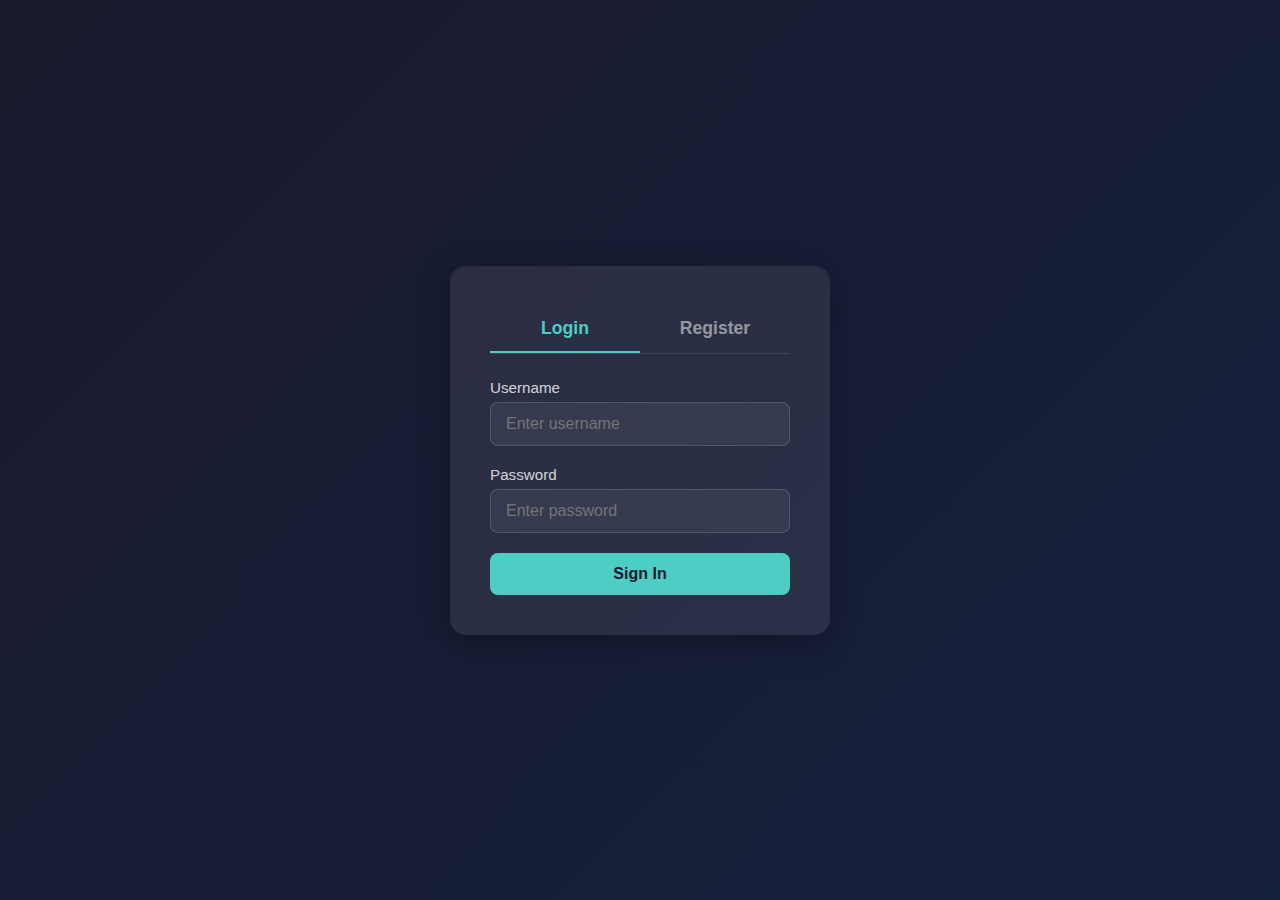
<file: user.html>
<!DOCTYPE html>
<html lang="en">
<head>
  <meta charset="UTF-8">
  <title>User Dashboard</title>
  <link rel="stylesheet" href="login.css">
</head>
<body>
  <div class="dashboard">
    <div class="dashboard-header">
      <h1>User Dashboard</h1>
      <button class="logout-btn" onclick="logout()">Logout</button>
    </div>
    <div class="dashboard-content">
      <p class="welcome" id="welcome"></p>
      <div class="panel">
        <h2>Profile</h2>
        <ul>
          <li>Username: user</li>
          <li>Role: Regular User</li>
          <li>Member since: Jan 2026</li>
          <li>Status: Active</li>
        </ul>
      </div>
      <div class="panel">
        <h2>Recent Activity</h2>
        <ul>
          <li>Logged in from new device</li>
          <li>Updated profile settings</li>
          <li>Completed onboarding</li>
          <li>Account created</li>
        </ul>
      </div>
    </div>
  </div>
  <script src="login.js"></script>
  <script>
    const currentUser = checkAuth("user");
    if (currentUser) {
      document.getElementById("welcome").textContent = "Welcome back, " + currentUser.username + "!";
    }
  </script>
</body>
</html>
</file>
<file: login.css>
* {
  margin: 0;
  padding: 0;
  box-sizing: border-box;
}

body {
  min-height: 100vh;
  background: linear-gradient(135deg, #1a1a2e 0%, #16213e 100%);
  font-family: 'Segoe UI', Tahoma, Geneva, Verdana, sans-serif;
  color: #fff;
}

/* Login Page */
.login-wrapper {
  min-height: 100vh;
  display: flex;
  align-items: center;
  justify-content: center;
}

.login-card {
  background: rgba(255, 255, 255, 0.08);
  padding: 40px;
  border-radius: 16px;
  width: 380px;
  box-shadow: 0 8px 32px rgba(0, 0, 0, 0.3);
}

.tabs {
  display: flex;
  margin-bottom: 25px;
  border-bottom: 1px solid rgba(255, 255, 255, 0.1);
}

.tab {
  flex: 1;
  padding: 12px;
  background: none;
  border: none;
  color: rgba(255, 255, 255, 0.5);
  font-size: 1.1rem;
  font-weight: bold;
  cursor: pointer;
  transition: color 0.2s;
  border-bottom: 2px solid transparent;
}

.tab.active {
  color: #4ecdc4;
  border-bottom-color: #4ecdc4;
}

.form-group {
  margin-bottom: 20px;
}

.form-group label {
  display: block;
  margin-bottom: 6px;
  font-size: 0.95rem;
  color: rgba(255, 255, 255, 0.8);
}

.form-group input {
  width: 100%;
  padding: 12px 15px;
  border: 1px solid rgba(255, 255, 255, 0.15);
  border-radius: 8px;
  background: rgba(255, 255, 255, 0.06);
  color: #fff;
  font-size: 1rem;
  outline: none;
  transition: border-color 0.2s;
}

.form-group input:focus {
  border-color: #4ecdc4;
}

.login-btn {
  width: 100%;
  padding: 12px;
  border: none;
  border-radius: 8px;
  background: #4ecdc4;
  color: #1a1a2e;
  font-size: 1rem;
  font-weight: bold;
  cursor: pointer;
  transition: background 0.2s;
}

.login-btn:hover {
  background: #3dbdb5;
}

.message {
  text-align: center;
  padding: 10px;
  border-radius: 8px;
  margin-bottom: 15px;
  display: none;
  font-size: 0.95rem;
}

.message.error {
  background: rgba(238, 90, 90, 0.2);
  color: #ff6b6b;
}

.message.success {
  background: rgba(78, 205, 196, 0.2);
  color: #4ecdc4;
}

/* Dashboard Shared */
.dashboard {
  min-height: 100vh;
  display: flex;
  flex-direction: column;
}

.dashboard-header {
  display: flex;
  justify-content: space-between;
  align-items: center;
  padding: 20px 40px;
  background: rgba(255, 255, 255, 0.06);
}

.dashboard-header h1 {
  font-size: 1.5rem;
}

.logout-btn {
  padding: 10px 25px;
  border: none;
  border-radius: 8px;
  background: #ff6b6b;
  color: #fff;
  font-size: 0.95rem;
  font-weight: bold;
  cursor: pointer;
  transition: background 0.2s;
}

.logout-btn:hover {
  background: #ee5a5a;
}

.dashboard-content {
  flex: 1;
  padding: 40px;
  display: flex;
  gap: 25px;
  flex-wrap: wrap;
  align-content: flex-start;
}

.panel {
  background: rgba(255, 255, 255, 0.08);
  border-radius: 12px;
  padding: 25px;
  flex: 1;
  min-width: 280px;
}

.panel h2 {
  font-size: 1.2rem;
  margin-bottom: 15px;
  color: #4ecdc4;
}

.panel ul {
  list-style: none;
  padding: 0;
}

.panel li {
  padding: 10px 0;
  border-bottom: 1px solid rgba(255, 255, 255, 0.08);
  color: rgba(255, 255, 255, 0.8);
}

.panel li:last-child {
  border-bottom: none;
}

.stat {
  font-size: 2rem;
  font-weight: bold;
  color: #4ecdc4;
}

.welcome {
  width: 100%;
  margin-bottom: 15px;
  font-size: 1.1rem;
  color: rgba(255, 255, 255, 0.7);
}
</file>
